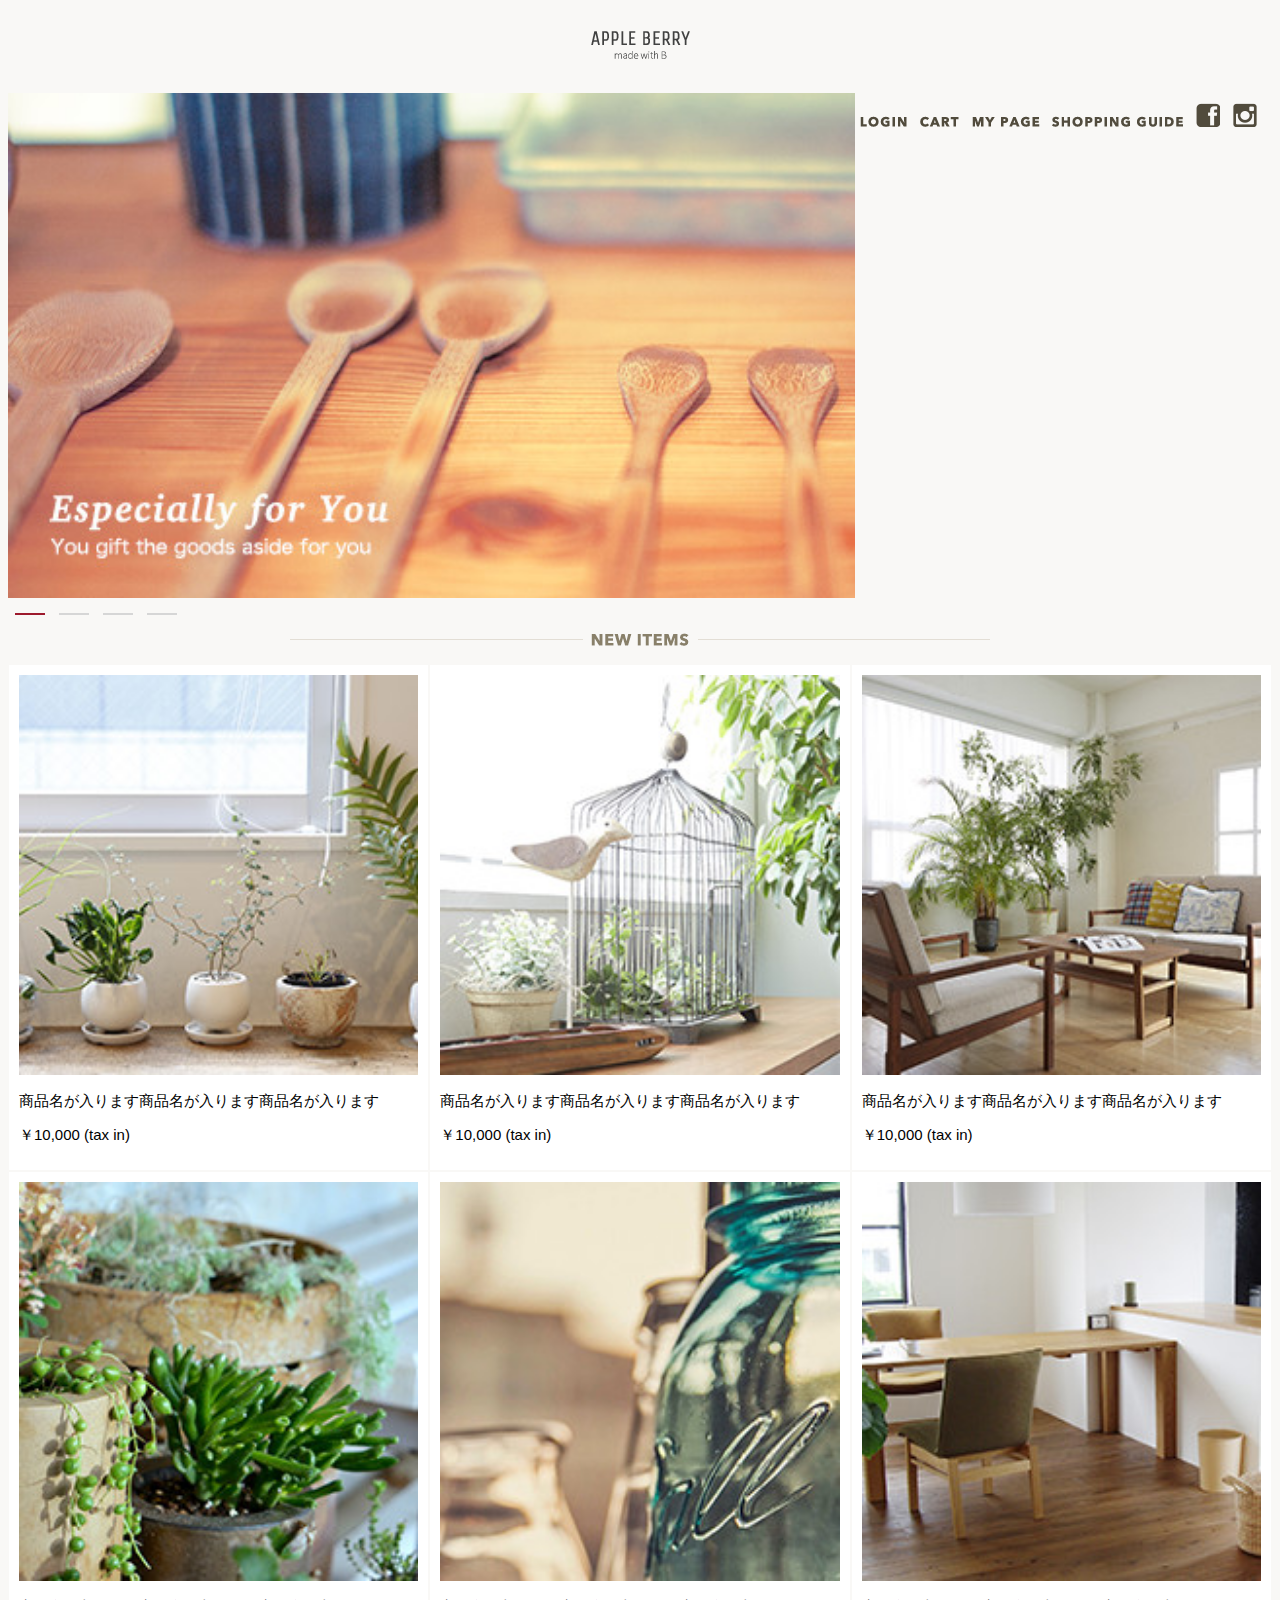
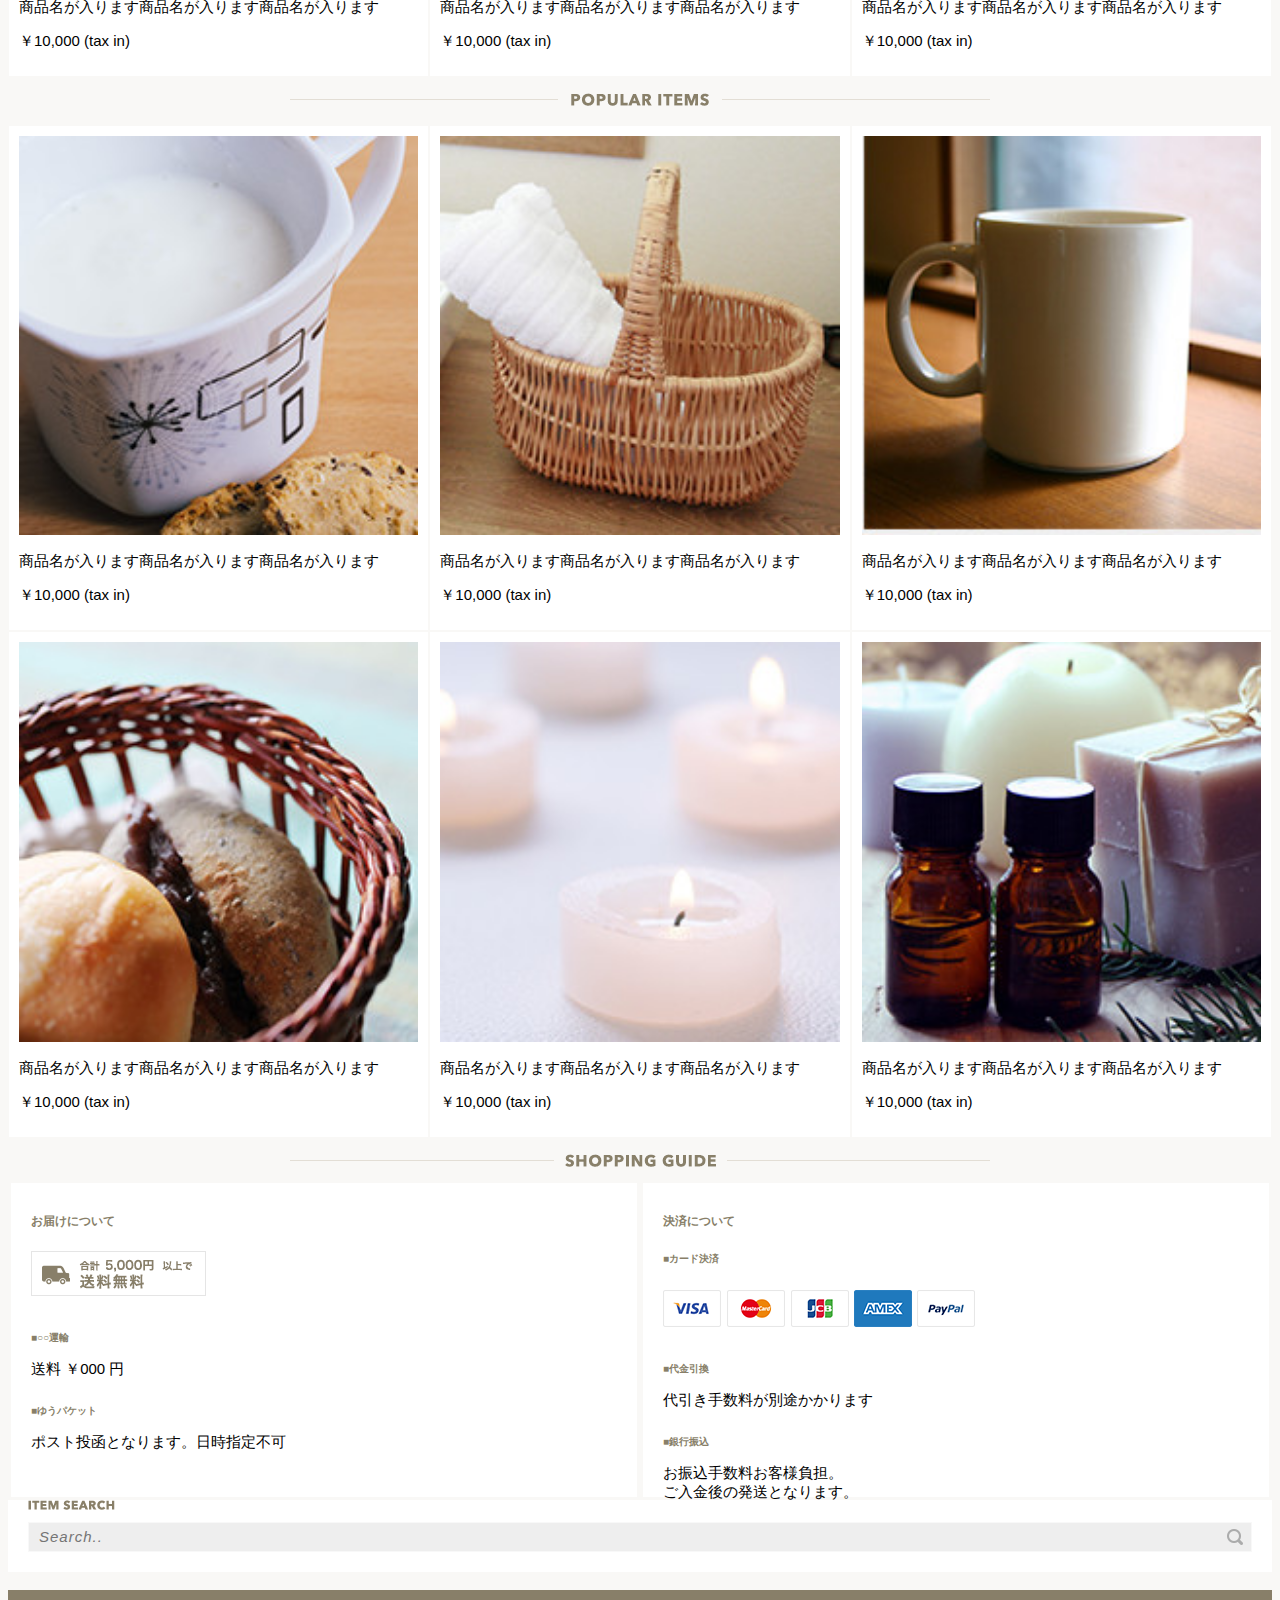
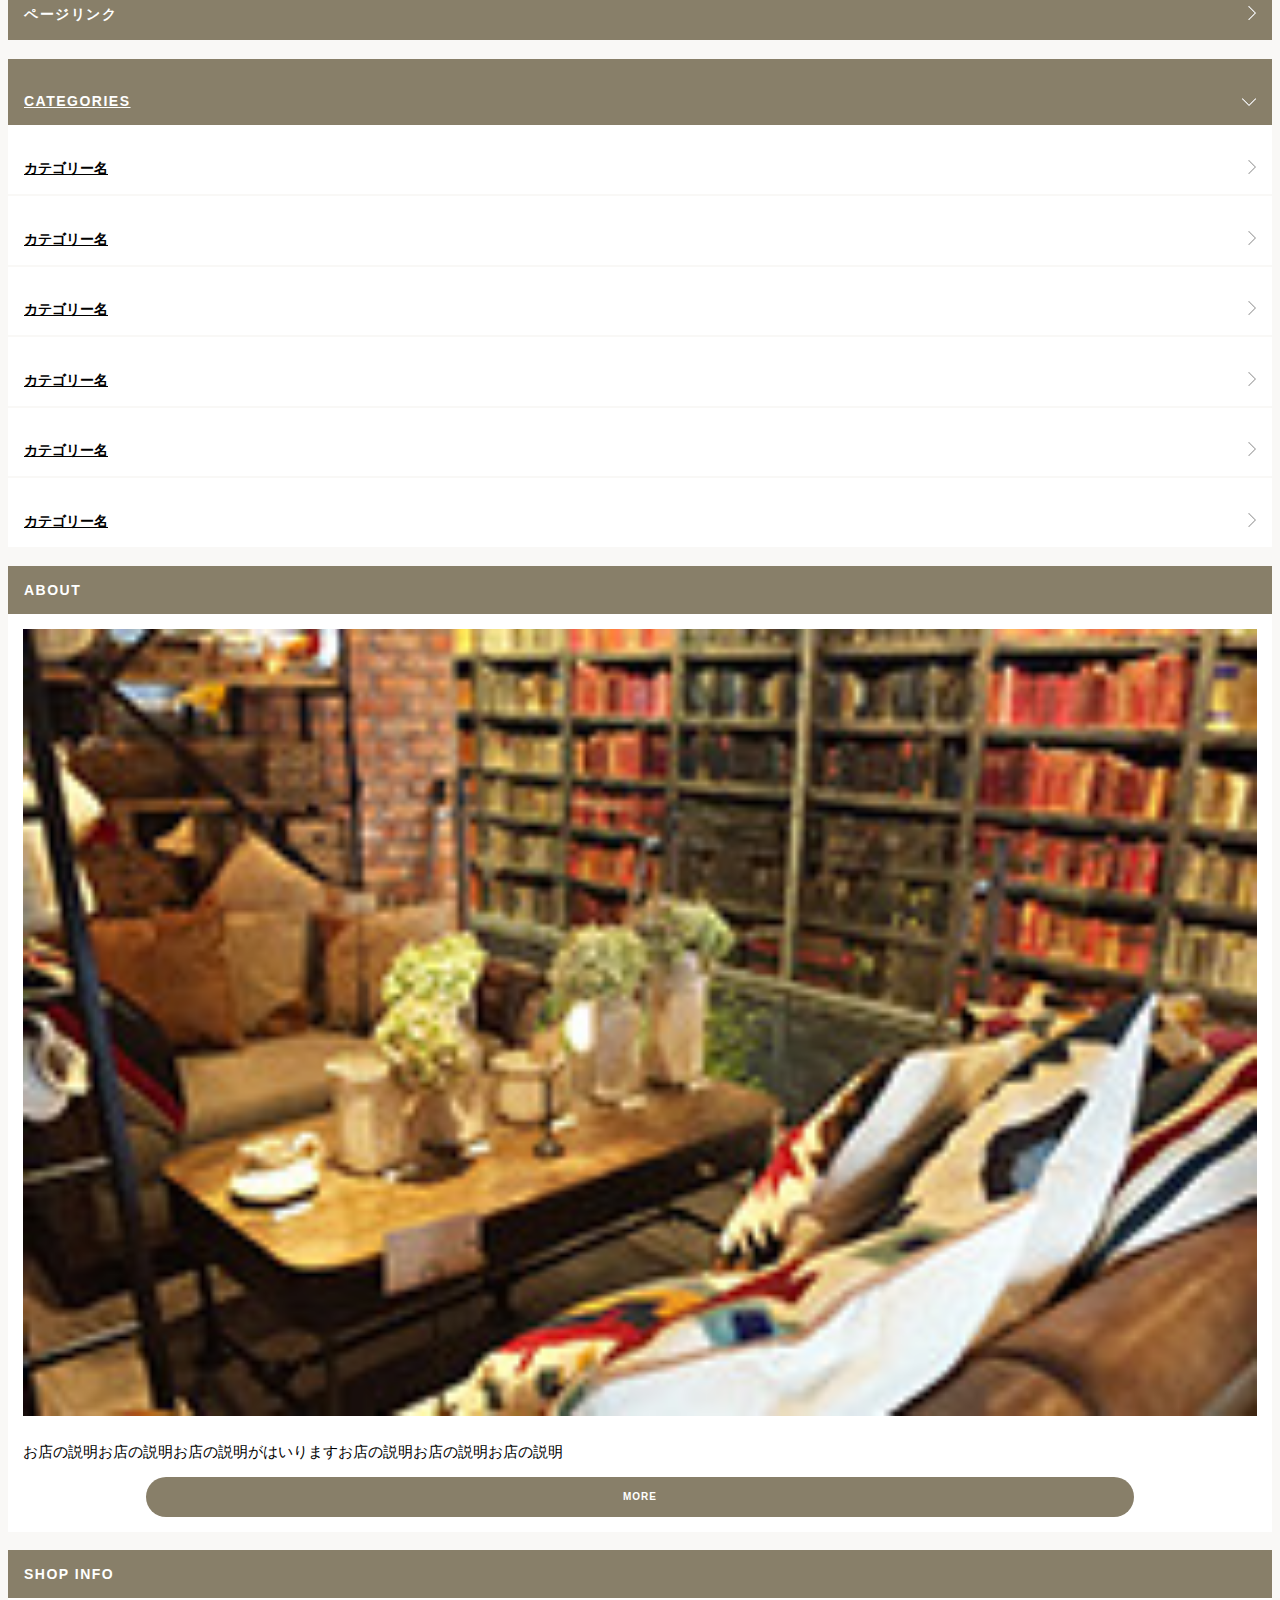
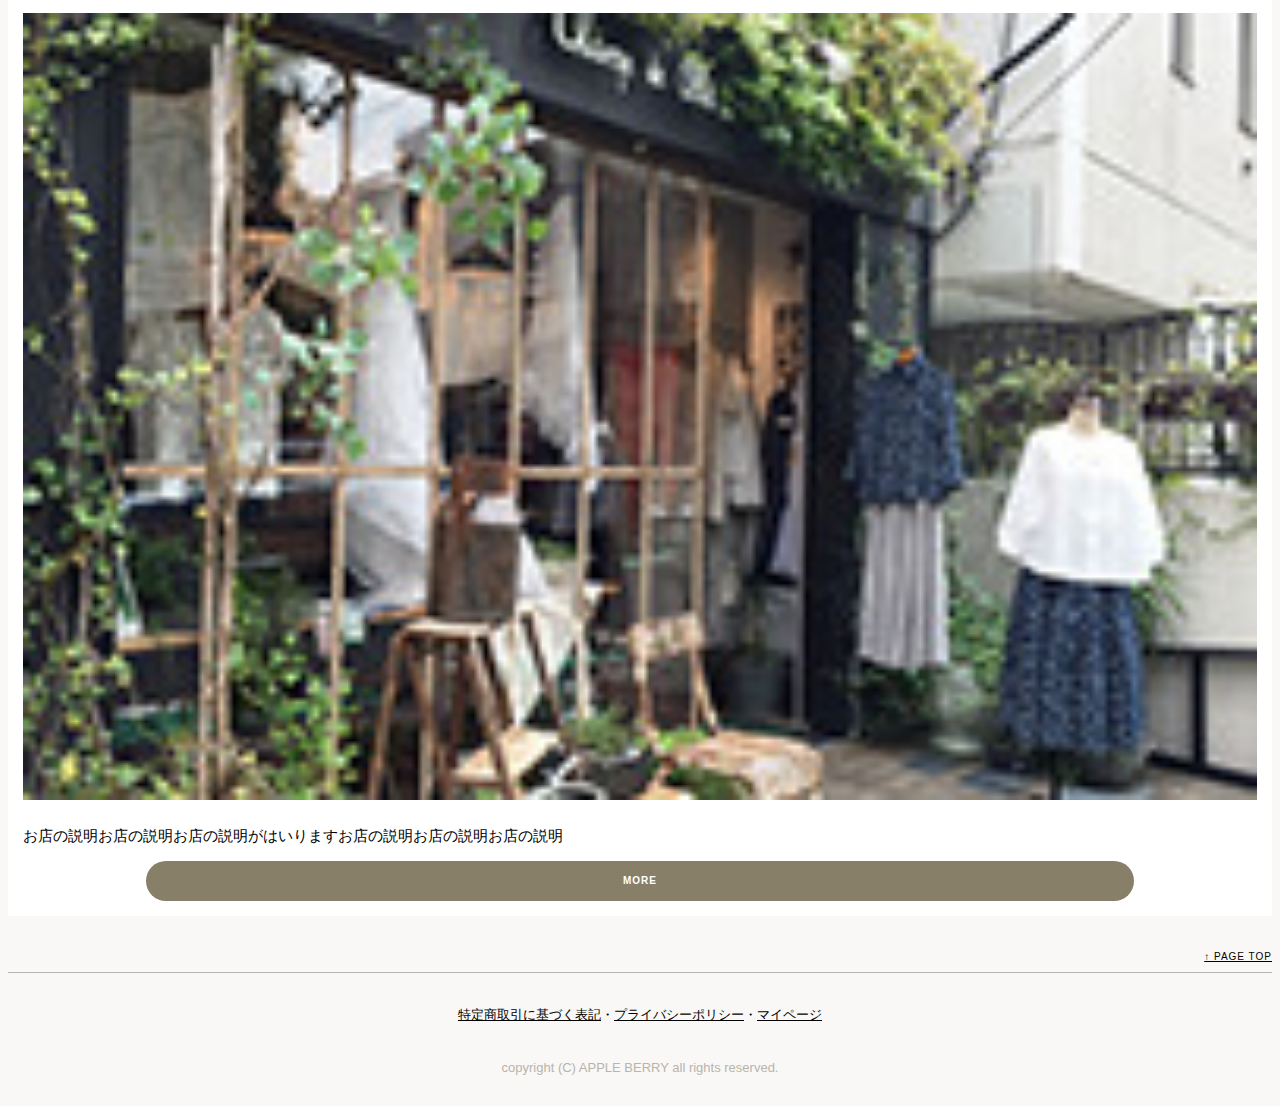
<file: index.html>
<!DOCTYPE html>
<html lang="ja">
  <head>
    <!-- Required meta tags -->
    <meta charset="utf-8">
    <title>APPLE BERRY</title>
    <meta name="description" content="">
    <meta name="author" content="">
    
    <meta name="viewport" content="width=device-width, initial-scale=1, shrink-to-fit=no">
    
    <!-- Owl Carousel CSS -->
    <link rel="stylesheet" href="owlcarousel/assets/owl.carousel.min.css">
    <link rel="stylesheet" href="owlcarousel/assets/owl.theme.default.min.css">
    
    <!-- Bootstrap CSS -->
    <link rel="stylesheet" href="https://stackpath.bootstrapcdn.com/bootstrap/4.1.3/css/bootstrap.min.css" integrity="sha384-MCw98/SFnGE8fJT3GXwEOngsV7Zt27NXFoaoApmYm81iuXoPkFOJwJ8ERdknLPMO" crossorigin="anonymous">
    <link rel="stylesheet" href="https://maxcdn.bootstrapcdn.com/font-awesome/4.7.0/css/font-awesome.min.css">
    <link rel="stylesheet" href="css/stylesheet.css">
    <link rel="icon" type="image/png" href="images/favicon.png">
    
  </head>
  <body>
    <!-- header -->
    <header>
      <div id="header_in" class="container">
        <div class="row">
          <div class="col-md-2 logo text-center">
            <h1><a href="index.html"><img class="u-max-full-width" src="images/top_sp/logo.png" alt="apple berry" srcset="images/top/logo@2x.png 2x"></a></h1>
          </div>
          <div class="col-md-10">
            <ul class="header_icon">
              <li class="pc_navi"><a href="#"><img class="u-max-full-width" src="images/top/menu_login.png" alt="login"></a></li>
              <li class="pc_navi"><a href="#"><img class="u-max-full-width" src="images/top/menu_cart.png" alt="cart"></a></li>
              <li class="pc_navi"><a href="#"><img class="u-max-full-width" src="images/top/menu_mypage.png" alt="mypage"></a></li>
              <li class="pc_navi"><a href="#"><img class="u-max-full-width" src="images/top/menu_guide.png" alt="guide"></a></li>
              <li class="pc_navi"><a href="https://ja-jp.facebook.com/"><img class="u-max-full-width" src="images/top_sp/fb.png" alt="facebook" srcset="images/top_sp/fb@2x.png 2x"></a></li>
              <li class="pc_navi"><a href="https://www.instagram.com/?hl=ja"><img  class="u-max-full-width" src="images/top_sp/insta.png" alt="instagram" srcset="images/top_sp/insta@2x.png 2x"></a></li>
            </ul>
            
            <!-- sp_navi -->
            <div class="sp_navi">
              <a href="https://ja-jp.facebook.com/"><img class="u-max-full-width" src="images/top_sp/fb.png" alt="facebook" srcset="images/top_sp/fb@2x.png 2x"></a>
              <a href="https://www.instagram.com/?hl=ja"><img  class="u-max-full-width" src="images/top_sp/insta.png" alt="instagram" srcset="images/top_sp/insta@2x.png 2x"></a>
              <img id="sp_navi_btn" class="u-max-full-width" src="images/top_sp/menu_icon.png" alt="menu icon" srcset="images/top_sp/menu_icon@2x.png 2x">
              <ul class="sp_navi_li">
                <li class="border-bottom"><a href="#">ログイン</a></li>
                <li class="border-bottom"><a href="#">カート</a></li>
                <li class="border-bottom"><a href="#">マイページ</a></li>
                <li><a href="#">ショッピングガイド</a></li>
              </ul>
            </div>

          </div>
        </div>
      </div>
    </header>
    
    <div id="contents">
      <div class="container">
        <div class="row">
            <div id="main_contents" class="col-md-9 text-center">
              <!-- スライド部 -->
              <div class="owl-carousel owl-theme">
                <div><img class="u-max-full-width" src="images/top/ca_banner.jpg" alt=""></div>
                <div><img class="u-max-full-width" src="images/top/coffee20160715165504_TP_V.jpg" alt=""></div>
                <div><img class="u-max-full-width" src="images/top/tachiaraiPAKU1052_TP_V.jpg" alt=""></div>
                <div><img class="u-max-full-width" src="images/top/tachiaraiIMGL4574_TP_V.jpg" alt=""></div>
              </div>
              <!-- news items -->
              <div class="title_tag">
                <img class="sp u-max-full-width" src="images/top_sp/title_new_item.png" alt="new items" srcset="images/top_sp/title_new_item@2x.png 2x">
                <img class="pc u-max-full-width" src="images/top/title_newitems.png" alt="new items">
              </div>
                <div class="items">
                  <div class="item">
                    <img class="u-max-full-width" src="images/top/item_01.jpg" alt="">
                    <p>商品名が入ります商品名が入ります商品名が入ります</p>
                    <p>￥10,000 (tax in)</p>
                  </div>
                  <div class="item">
                    <img class="u-max-full-width" src="images/top/item_02.jpg" alt="">
                    <p>商品名が入ります商品名が入ります商品名が入ります</p>
                    <p>￥10,000 (tax in)</p>
                  </div>
                  <div class="item">
                    <img class="u-max-full-width" src="images/top/item_03.jpg" alt="">
                    <p>商品名が入ります商品名が入ります商品名が入ります</p>
                    <p>￥10,000 (tax in)</p>
                  </div>
                  <div class="item">
                    <img class="u-max-full-width" src="images/top/item_04.jpg" alt="">
                    <p>商品名が入ります商品名が入ります商品名が入ります</p>
                    <p>￥10,000 (tax in)</p>
                  </div>
                  <div class="item">
                    <img class="u-max-full-width" src="images/top/item_05.jpg" alt="">
                    <p>商品名が入ります商品名が入ります商品名が入ります</p>
                    <p>￥10,000 (tax in)</p>
                  </div>
                  <div class="item">
                    <img class="u-max-full-width" src="images/top/item_06.jpg" alt="">
                    <p>商品名が入ります商品名が入ります商品名が入ります</p>
                    <p>￥10,000 (tax in)</p>
                  </div>
                </div>
                
              <!-- popular items -->
              <div class="title_tag">
                <img class="sp u-max-full-width" src="images/top_sp/title_popular.png" alt="popular items" srcset="images/top_sp/title_popular@2x.png 2x">
                <img class="pc u-max-full-width" src="images/top/title_popular.png" alt="popular items">
              </div>
                <div class="items">
                  <div class="item">
                    <img class="u-max-full-width" src="images/top/item_07.jpg" alt="">
                    <p>商品名が入ります商品名が入ります商品名が入ります</p>
                    <p>￥10,000 (tax in)</p>
                  </div>
                  <div class="item">
                    <img class="u-max-full-width" src="images/top/item_08.jpg" alt="">
                    <p>商品名が入ります商品名が入ります商品名が入ります</p>
                    <p>￥10,000 (tax in)</p>
                  </div>
                  <div class="item">
                    <img class="u-max-full-width" src="images/top/item_09.jpg" alt="">
                    <p>商品名が入ります商品名が入ります商品名が入ります</p>
                    <p>￥10,000 (tax in)</p>
                  </div>
                  <div class="item">
                    <img class="u-max-full-width" src="images/top/item_10.jpg" alt="">
                    <p>商品名が入ります商品名が入ります商品名が入ります</p>
                    <p>￥10,000 (tax in)</p>
                  </div>
                  <div class="item">
                    <img class="u-max-full-width" src="images/top/item_11.jpg" alt="">
                    <p>商品名が入ります商品名が入ります商品名が入ります</p>
                    <p>￥10,000 (tax in)</p>
                  </div>
                  <div class="item">
                    <img class="u-max-full-width" src="images/top/item_12.jpg" alt="">
                    <p>商品名が入ります商品名が入ります商品名が入ります</p>
                    <p>￥10,000 (tax in)</p>
                  </div>
                </div>
                
              <!-- shopping guide -->
              <div class="title_tag">
                <img class="sp u-max-full-width" src="images/top_sp/title_guide.png" alt="title guide" srcset="images/top_sp/title_guide@2x.png 2x">
                <img class="pc u-max-full-width" src="images/top/title_guide.png" alt="title guide">
              </div>
              <div class="delivery">
                <h3>お届けについて</h3>
                <img class="u-max-full-width" src="images/top/otodoke_banner.png" alt="送料5000円以上で無料">
                <h4>■○○運輸</h4>
                <p>送料 ￥000 円</p>
                <h4>■ゆうパケット</h4>
                <p>ポスト投函となります。日時指定不可</p>
              </div>
              
              <div class="settlement">
                <h3>決済について</h3>
                <h4>■カード決済</h4>
                <img class="u-max-full-width" src="images/top/cards.png" alt="VISA MasterCard JCB AMEX paypal">
                <h4>■代金引換</h4>
                <p>代引き手数料が別途かかります</p>
                <h4>■銀行振込</h4>
                <p>
                  お振込手数料お客様負担。<br>
                  ご入金後の発送となります。
                </p>
              </div>
            
            </div>
            
            <!-- sidebar -->
            <div id="sidebar" class="col-md-3">
              <div id="search">
                <div class="pc item_search">
                  <img src="images/top/itemserch.png" alt="item search">
                </div>
                <form id="form" action="index.html" method="get">
                  <input id="sbox" type="search" name="search" placeholder="Search.."/>
                  <!--<button id="sbtn" type="submit"><img src="images/top/search_icon.png" alt="検索"></button>-->
                </form>
              </div>
              
              <div id="links">
                <div class="page_link">
                  <h4 class="link_title">ページリンク<span><img src="images/top/next_icon.png" alt=""></span></h4>
                </div>
                
                <div class="categories">
                  <a href="products.html"><h4>CATEGORIES<span><img src="images/top/down_icon.png" alt=""></span></h4></a>
                </div>  
                <div class="category">
                  <a href="list.html"><h4>カテゴリー名<span><img src="images/top/next_icon_gray.png" alt=""></span></h4></a>
                </div>
                <div class="category">
                  <a href="list.html"><h4>カテゴリー名<span><img src="images/top/next_icon_gray.png" alt=""></span></h4></a>
                </div>
                <div class="category">
                  <a href="list.html"><h4>カテゴリー名<span><img src="images/top/next_icon_gray.png" alt=""></span></h4></a>
                </div>
                <div class="category">
                  <a href="list.html"><h4>カテゴリー名<span><img src="images/top/next_icon_gray.png" alt=""></span></h4></a>
                </div>
                <div class="category">
                  <a href="list.html"><h4>カテゴリー名<span><img src="images/top/next_icon_gray.png" alt=""></span></h4></a>
                </div>
                <div class="category">
                  <a href="list.html"><h4>カテゴリー名<span><img src="images/top/next_icon_gray.png" alt=""></span></h4></a>
                </div>
                
                <div class="about">
                  <h4 class="link_title">ABOUT</h4>
                </div>
                <div class="about_box clearfix">
                  <div class="image">
                    <img class="u-max-full-width" src="images/top/about_img.jpg" width="100%" alt="about image">
                  </div>
                  <div class="detail">
                    <p>お店の説明お店の説明お店の説明がはいりますお店の説明お店の説明お店の説明</p>
                    <h4 class="more">MORE</h4>
                  </div>
                </div>
                
                <div class="shopinfo">
                  <h4 class="link_title">SHOP INFO</h4>
                </div>
                <div class="shopinfo_box clearfix">
                  <div class="image">
                    <img class="u-max-full-width" src="images/top/shopinfo_img.jpg" width="100%" alt="shopinfo image">
                  </div>
                  <div class="detail">
                    <p>お店の説明お店の説明お店の説明がはいりますお店の説明お店の説明お店の説明</p>
                    <h4 class="more">MORE</h4>
                  </div>
                </div>
                
              </div>
              
            </div>
        </div>
      </div>
    </div>
    
    <footer>
      <div class="container">
        <div class="row">
          <div class="col-md-12">
            <div class="page_top">
              <a href="#">↑ PAGE TOP</a>
            </div>
            <a href="#">特定商取引に基づく表記</a><p>・</p><a href="#">プライバシーポリシー</a><p>・</p><a href="#">マイページ</a>
            <br>
            <p class="copyright">copyright (C) APPLE BERRY all rights reserved.</p>
          </div>
        </div>
      </div>
    </footer>
    
    
    <!-- Optional JavaScript -->
    <!-- jQuery first, then Popper.js, then Bootstrap JS -->
    <script type="text/javascript" src="//ajax.googleapis.com/ajax/libs/jquery/1.10.2/jquery.min.js"></script>
    <!--<script src="https://code.jquery.com/jquery-3.3.1.slim.min.js" integrity="sha384-q8i/X+965DzO0rT7abK41JStQIAqVgRVzpbzo5smXKp4YfRvH+8abtTE1Pi6jizo" crossorigin="anonymous"></script>-->
    
    <script src="https://cdnjs.cloudflare.com/ajax/libs/popper.js/1.14.3/umd/popper.min.js" integrity="sha384-ZMP7rVo3mIykV+2+9J3UJ46jBk0WLaUAdn689aCwoqbBJiSnjAK/l8WvCWPIPm49" crossorigin="anonymous"></script>
    <script src="https://stackpath.bootstrapcdn.com/bootstrap/4.1.3/js/bootstrap.min.js" integrity="sha384-ChfqqxuZUCnJSK3+MXmPNIyE6ZbWh2IMqE241rYiqJxyMiZ6OW/JmZQ5stwEULTy" crossorigin="anonymous"></script>
    <!-- Owl Carousel JS -->
    <script src="owlcarousel/owl.carousel.min.js"></script>
    <script src="script.js"></script>
    
  </body>
</html>
</file>
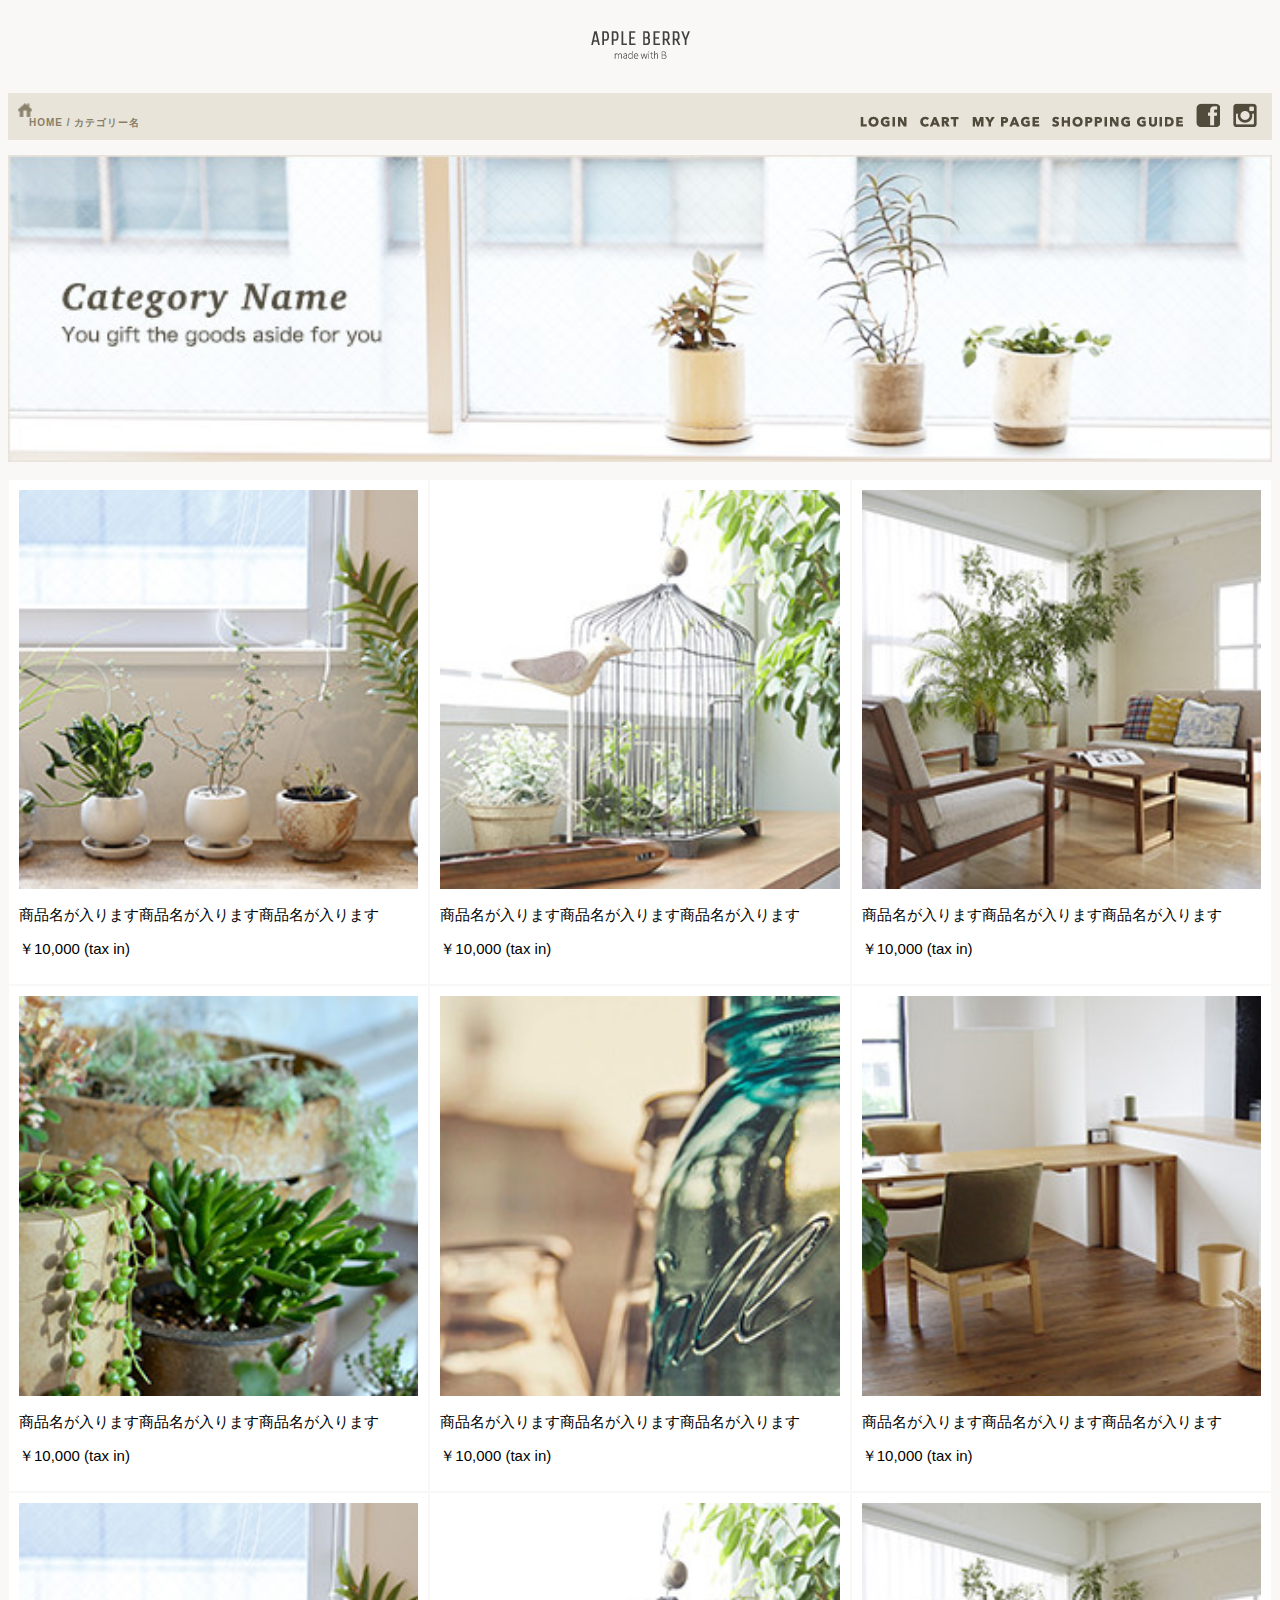
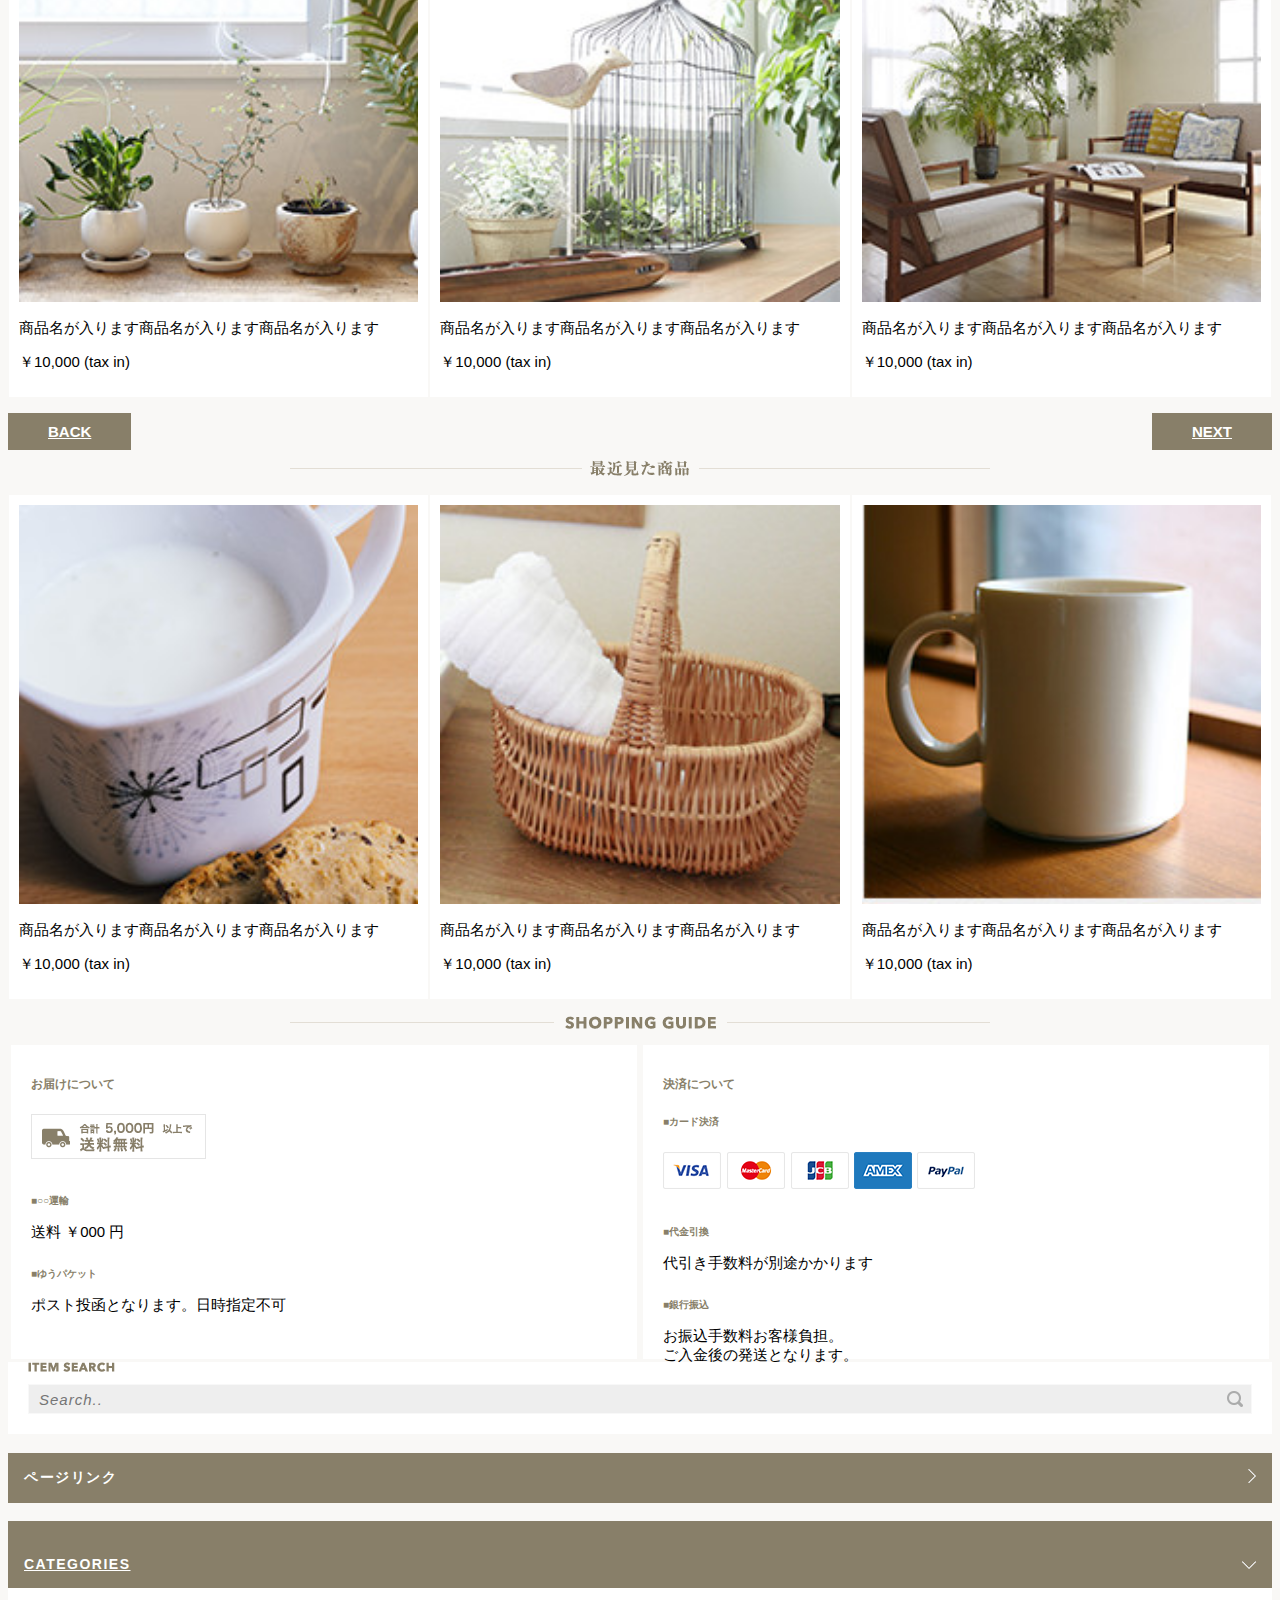
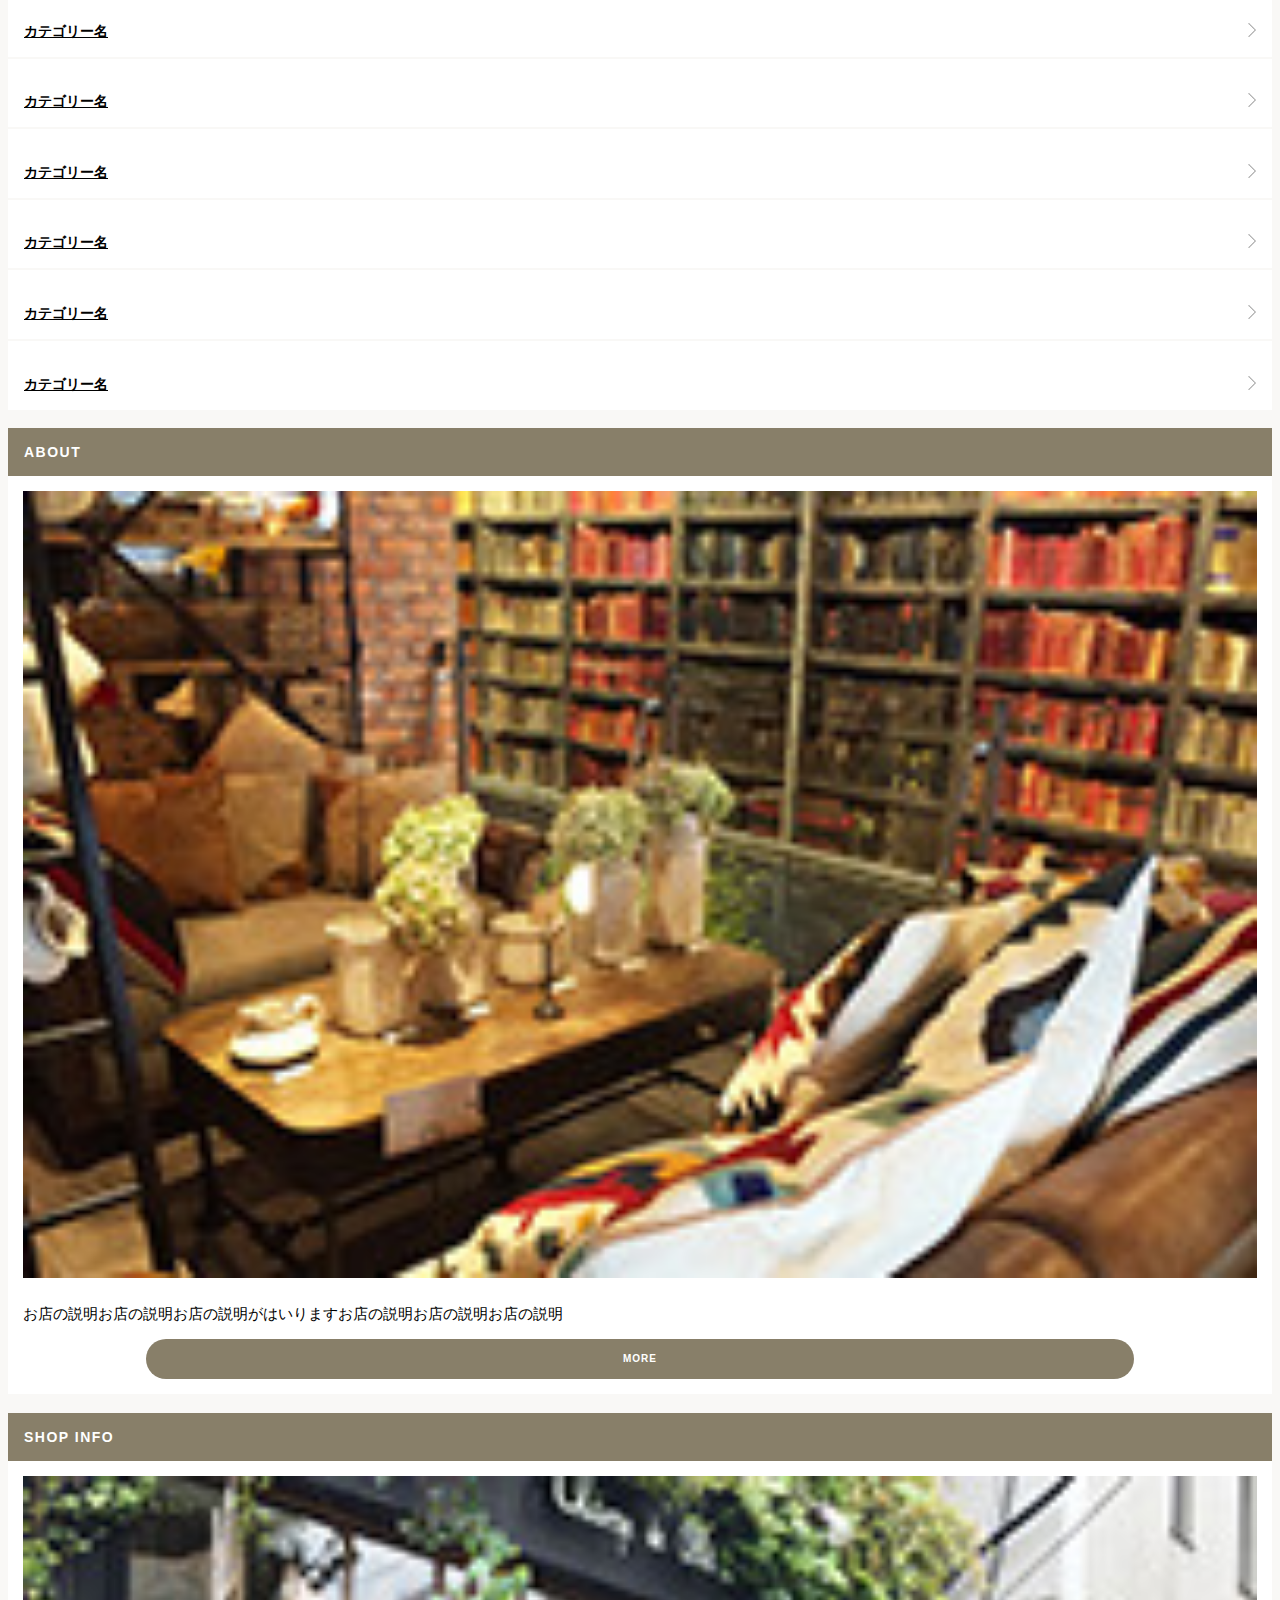
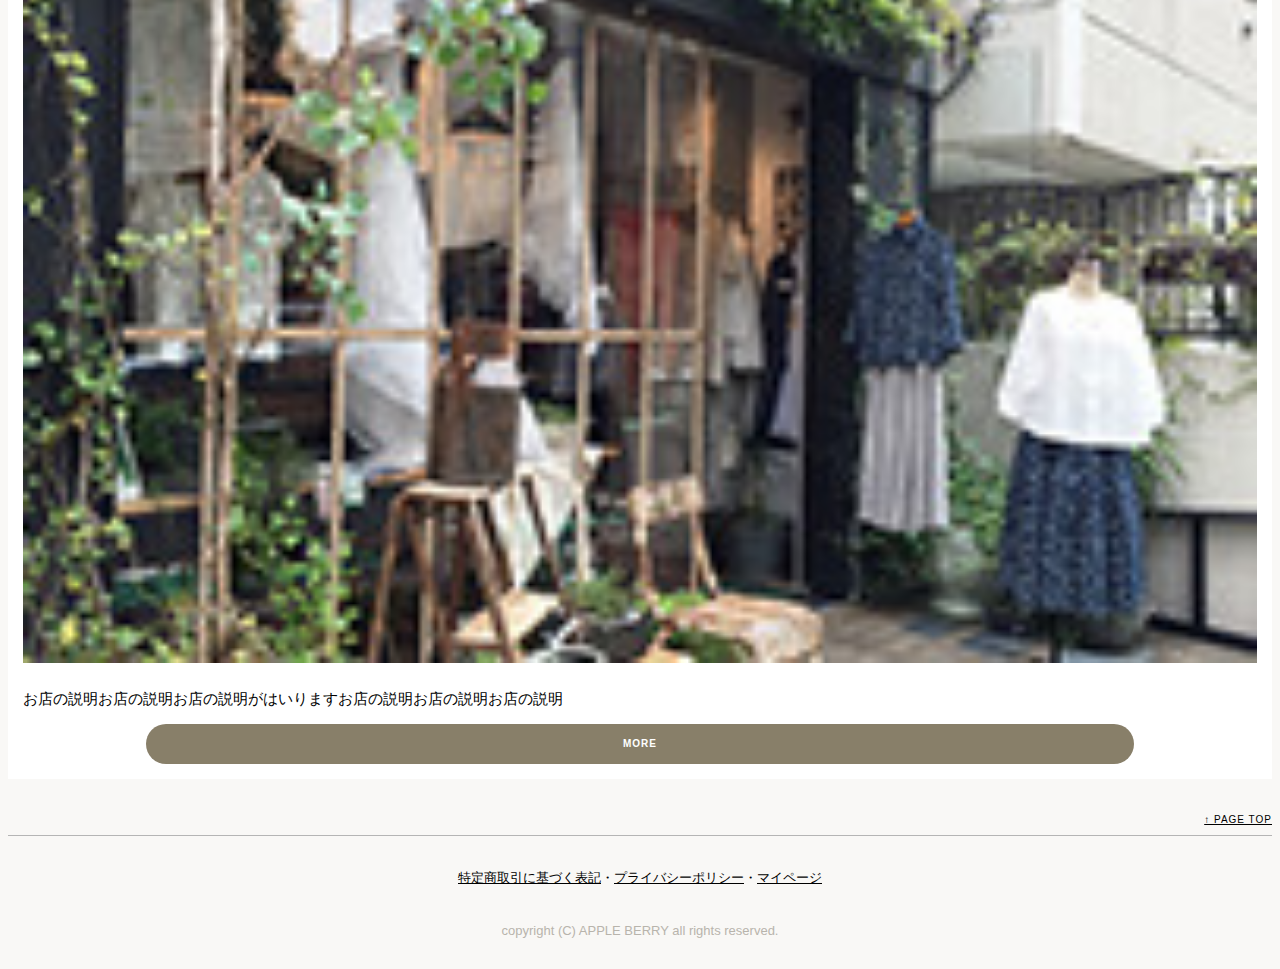
<file: list.html>
<!DOCTYPE html>
<html lang="ja">
  <head>
    <!-- Required meta tags -->
    <meta charset="utf-8">
    <title>APPLE BERRY | LIST</title>
    <meta name="description" content="">
    <meta name="author" content="">
    
    <meta name="viewport" content="width=device-width, initial-scale=1, shrink-to-fit=no">
    
    <!-- Owl Carousel CSS -->
    <link rel="stylesheet" href="owlcarousel/assets/owl.carousel.min.css">
    <link rel="stylesheet" href="owlcarousel/assets/owl.theme.default.min.css">
    
    <!-- Bootstrap CSS -->
    <link rel="stylesheet" href="https://stackpath.bootstrapcdn.com/bootstrap/4.1.3/css/bootstrap.min.css" integrity="sha384-MCw98/SFnGE8fJT3GXwEOngsV7Zt27NXFoaoApmYm81iuXoPkFOJwJ8ERdknLPMO" crossorigin="anonymous">
    <link rel="stylesheet" href="https://maxcdn.bootstrapcdn.com/font-awesome/4.7.0/css/font-awesome.min.css">
    <link rel="stylesheet" href="css/stylesheet.css">
    <link rel="icon" type="image/png" href="images/favicon.png">
    
  </head>
  <body>
    <!-- header -->
    <header>
      <div id="header_in" class="container">
        <div class="row">
          <div class="col-md-2 logo text-center">
            <h1><a href="index.html"><img class="u-max-full-width" src="images/top_sp/logo.png" alt="apple berry" srcset="images/top/logo@2x.png 2x"></a></h1>
          </div>
          <div class="col-md-10">
            <ul class="header_icon">
              <li class="pc_navi"><a href="#"><img class="u-max-full-width" src="images/top/menu_login.png" alt="login"></a></li>
              <li class="pc_navi"><a href="#"><img class="u-max-full-width" src="images/top/menu_cart.png" alt="cart"></a></li>
              <li class="pc_navi"><a href="#"><img class="u-max-full-width" src="images/top/menu_mypage.png" alt="mypage"></a></li>
              <li class="pc_navi"><a href="#"><img class="u-max-full-width" src="images/top/menu_guide.png" alt="guide"></a></li>
              <li class="pc_navi"><a href="https://ja-jp.facebook.com/"><img class="u-max-full-width" src="images/top_sp/fb.png" alt="facebook" srcset="images/top_sp/fb@2x.png 2x"></a></li>
              <li class="pc_navi"><a href="https://www.instagram.com/?hl=ja"><img  class="u-max-full-width" src="images/top_sp/insta.png" alt="instagram" srcset="images/top_sp/insta@2x.png 2x"></a></li>
            </ul>
            
            <!-- sp_navi -->
            <div class="sp_navi">
              <a href="https://ja-jp.facebook.com/"><img class="u-max-full-width" src="images/top_sp/fb.png" alt="facebook" srcset="images/top_sp/fb@2x.png 2x"></a>
              <a href="https://www.instagram.com/?hl=ja"><img  class="u-max-full-width" src="images/top_sp/insta.png" alt="instagram" srcset="images/top_sp/insta@2x.png 2x"></a>
              <img id="sp_navi_btn" class="u-max-full-width" src="images/top_sp/menu_icon.png" alt="menu icon" srcset="images/top_sp/menu_icon@2x.png 2x">
              <ul class="sp_navi_li">
                <li class="border-bottom"><a href="#">ログイン</a></li>
                <li class="border-bottom"><a href="#">カート</a></li>
                <li class="border-bottom"><a href="#">マイページ</a></li>
                <li><a href="#">ショッピングガイド</a></li>
              </ul>
            </div>
            
          </div>
        </div>
      </div>
    </header>
    
    <div id="contents">
      <div class="container">
        <div class="row">
            <div id="main_contents" class="col-md-9 text-center">
              <div class="tag">
                  <h4>　HOME / カテゴリー名</h4>
              </div>
      
              <!-- category name -->
              <div class="title_tag">
                <img class="sp u-max-full-width" src="images/list/cate_image_sp.jpg" alt="category name">
                <img class="pc u-max-full-width" src="images/list/cate_image.jpg" alt="category name" width="100%">
              </div>
                <div class="items">
                  <div class="item">
                    <img class="u-max-full-width" src="images/top/item_01.jpg" alt="">
                    <p>商品名が入ります商品名が入ります商品名が入ります</p>
                    <p>￥10,000 (tax in)</p>
                  </div>
                  <div class="item">
                    <img class="u-max-full-width" src="images/top/item_02.jpg" alt="">
                    <p>商品名が入ります商品名が入ります商品名が入ります</p>
                    <p>￥10,000 (tax in)</p>
                  </div>
                  <div class="item">
                    <img class="u-max-full-width" src="images/top/item_03.jpg" alt="">
                    <p>商品名が入ります商品名が入ります商品名が入ります</p>
                    <p>￥10,000 (tax in)</p>
                  </div>
                  <div class="item">
                    <img class="u-max-full-width" src="images/top/item_04.jpg" alt="">
                    <p>商品名が入ります商品名が入ります商品名が入ります</p>
                    <p>￥10,000 (tax in)</p>
                  </div>
                  <div class="item">
                    <img class="u-max-full-width" src="images/top/item_05.jpg" alt="">
                    <p>商品名が入ります商品名が入ります商品名が入ります</p>
                    <p>￥10,000 (tax in)</p>
                  </div>
                  <div class="item">
                    <img class="u-max-full-width" src="images/top/item_06.jpg" alt="">
                    <p>商品名が入ります商品名が入ります商品名が入ります</p>
                    <p>￥10,000 (tax in)</p>
                  </div>
                  <div class="item">
                    <img class="u-max-full-width" src="images/top/item_01.jpg" alt="">
                    <p>商品名が入ります商品名が入ります商品名が入ります</p>
                    <p>￥10,000 (tax in)</p>
                  </div>
                  <div class="item">
                    <img class="u-max-full-width" src="images/top/item_02.jpg" alt="">
                    <p>商品名が入ります商品名が入ります商品名が入ります</p>
                    <p>￥10,000 (tax in)</p>
                  </div>
                  <div class="item">
                    <img class="u-max-full-width" src="images/top/item_03.jpg" alt="">
                    <p>商品名が入ります商品名が入ります商品名が入ります</p>
                    <p>￥10,000 (tax in)</p>
                  </div>
                </div>
                
              <!-- back next -->
              <div class="back_next clearfix">
                <ul>
                  <li class="back"><a href="#">BACK</a></li>
                  <li class="next"><a href="#">NEXT</a></li>
                </ul>
              </div>
              
              
              <!-- 最近見た商品 -->
              <div class="title_tag">
                <img class="sp u-max-full-width" src="images/list/title_recent_pro.png" alt="recent" srcset="images/list/title_recent_pro@2x.png 2x">
                <img class="pc u-max-full-width" src="images/list/recent_pro_pc.png" alt="recent">
              </div>
                <div class="items">
                  <div class="item">
                    <img class="u-max-full-width" src="images/top/item_07.jpg" alt="">
                    <p>商品名が入ります商品名が入ります商品名が入ります</p>
                    <p>￥10,000 (tax in)</p>
                  </div>
                  <div class="item">
                    <img class="u-max-full-width" src="images/top/item_08.jpg" alt="">
                    <p>商品名が入ります商品名が入ります商品名が入ります</p>
                    <p>￥10,000 (tax in)</p>
                  </div>
                  <div class="item">
                    <img class="u-max-full-width" src="images/top/item_09.jpg" alt="">
                    <p>商品名が入ります商品名が入ります商品名が入ります</p>
                    <p>￥10,000 (tax in)</p>
                  </div>
                </div>
                
              <!-- shopping guide -->
              <div class="title_tag">
                <img class="sp u-max-full-width" src="images/top_sp/title_guide.png" alt="title guide" srcset="images/top_sp/title_guide@2x.png 2x">
                <img class="pc u-max-full-width" src="images/top/title_guide.png" alt="title guide">
              </div>
              <div class="delivery">
                <h3>お届けについて</h3>
                <img class="u-max-full-width" src="images/top/otodoke_banner.png" alt="送料5000円以上で無料">
                <h4>■○○運輸</h4>
                <p>送料 ￥000 円</p>
                <h4>■ゆうパケット</h4>
                <p>ポスト投函となります。日時指定不可</p>
              </div>
              
              <div class="settlement">
                <h3>決済について</h3>
                <h4>■カード決済</h4>
                <img class="u-max-full-width" src="images/top/cards.png" alt="VISA MasterCard JCB AMEX paypal">
                <h4>■代金引換</h4>
                <p>代引き手数料が別途かかります</p>
                <h4>■銀行振込</h4>
                <p>
                  お振込手数料お客様負担。<br>
                  ご入金後の発送となります。
                </p>
              </div>
            
            </div>
            
            <!-- sidebar -->
            <div id="sidebar" class="col-md-3">
              <div id="search">
                <div class="pc item_search">
                  <img src="images/top/itemserch.png" alt="item search">
                </div>
                <form id="form" action="index.html" method="get">
                  <input id="sbox" type="search" name="search" placeholder="Search.."/>
                  <!--<button id="sbtn" type="submit"><img src="images/top/search_icon.png" alt="検索"></button>-->
                </form>
              </div>
              
              <div id="links">
                <div class="page_link">
                  <h4 class="link_title">ページリンク<span><img src="images/top/next_icon.png" alt=""></span></h4>
                </div>
                
                <div class="categories">
                  <a href="products.html"><h4>CATEGORIES<span><img src="images/top/down_icon.png" alt=""></span></h4></a>
                </div>  
                <div class="category">
                  <a href="list.html"><h4>カテゴリー名<span><img src="images/top/next_icon_gray.png" alt=""></span></h4></a>
                </div>
                <div class="category">
                  <a href="list.html"><h4>カテゴリー名<span><img src="images/top/next_icon_gray.png" alt=""></span></h4></a>
                </div>
                <div class="category">
                  <a href="list.html"><h4>カテゴリー名<span><img src="images/top/next_icon_gray.png" alt=""></span></h4></a>
                </div>
                <div class="category">
                  <a href="list.html"><h4>カテゴリー名<span><img src="images/top/next_icon_gray.png" alt=""></span></h4></a>
                </div>
                <div class="category">
                  <a href="list.html"><h4>カテゴリー名<span><img src="images/top/next_icon_gray.png" alt=""></span></h4></a>
                </div>
                <div class="category">
                  <a href="list.html"><h4>カテゴリー名<span><img src="images/top/next_icon_gray.png" alt=""></span></h4></a>
                </div>
                
                <div class="about">
                  <h4 class="link_title">ABOUT</h4>
                </div>
                <div class="about_box clearfix">
                  <div class="image">
                    <img class="u-max-full-width" src="images/top/about_img.jpg" width="100%" alt="about image">
                  </div>
                  <div class="detail">
                    <p>お店の説明お店の説明お店の説明がはいりますお店の説明お店の説明お店の説明</p>
                    <h4 class="more">MORE</h4>
                  </div>
                </div>
                
                <div class="shopinfo">
                  <h4 class="link_title">SHOP INFO</h4>
                </div>
                <div class="shopinfo_box clearfix">
                  <div class="image">
                    <img class="u-max-full-width" src="images/top/shopinfo_img.jpg" width="100%" alt="shopinfo image">
                  </div>
                  <div class="detail">
                    <p>お店の説明お店の説明お店の説明がはいりますお店の説明お店の説明お店の説明</p>
                    <h4 class="more">MORE</h4>
                  </div>
                </div>
                
              </div>
              
            </div>
        </div>
      </div>
    </div>
    
    <footer>
      <div class="container">
        <div class="row">
          <div class="col-md-12">
            <div class="page_top">
              <a href="#">↑ PAGE TOP</a>
            </div>
            <a href="#">特定商取引に基づく表記</a><p>・</p><a href="#">プライバシーポリシー</a><p>・</p><a href="#">マイページ</a>
            <br>
            <p class="copyright">copyright (C) APPLE BERRY all rights reserved.</p>
          </div>
        </div>
      </div>
    </footer>
    
    
    <!-- Optional JavaScript -->
    <!-- jQuery first, then Popper.js, then Bootstrap JS -->
    <script type="text/javascript" src="//ajax.googleapis.com/ajax/libs/jquery/1.10.2/jquery.min.js"></script>
    <!--<script src="https://code.jquery.com/jquery-3.3.1.slim.min.js" integrity="sha384-q8i/X+965DzO0rT7abK41JStQIAqVgRVzpbzo5smXKp4YfRvH+8abtTE1Pi6jizo" crossorigin="anonymous"></script>-->
    
    <script src="https://cdnjs.cloudflare.com/ajax/libs/popper.js/1.14.3/umd/popper.min.js" integrity="sha384-ZMP7rVo3mIykV+2+9J3UJ46jBk0WLaUAdn689aCwoqbBJiSnjAK/l8WvCWPIPm49" crossorigin="anonymous"></script>
    <script src="https://stackpath.bootstrapcdn.com/bootstrap/4.1.3/js/bootstrap.min.js" integrity="sha384-ChfqqxuZUCnJSK3+MXmPNIyE6ZbWh2IMqE241rYiqJxyMiZ6OW/JmZQ5stwEULTy" crossorigin="anonymous"></script>
    <!-- Owl Carousel JS -->
    <script src="owlcarousel/owl.carousel.min.js"></script>
    <script src="script.js"></script>
    
  </body>
</html>
</file>
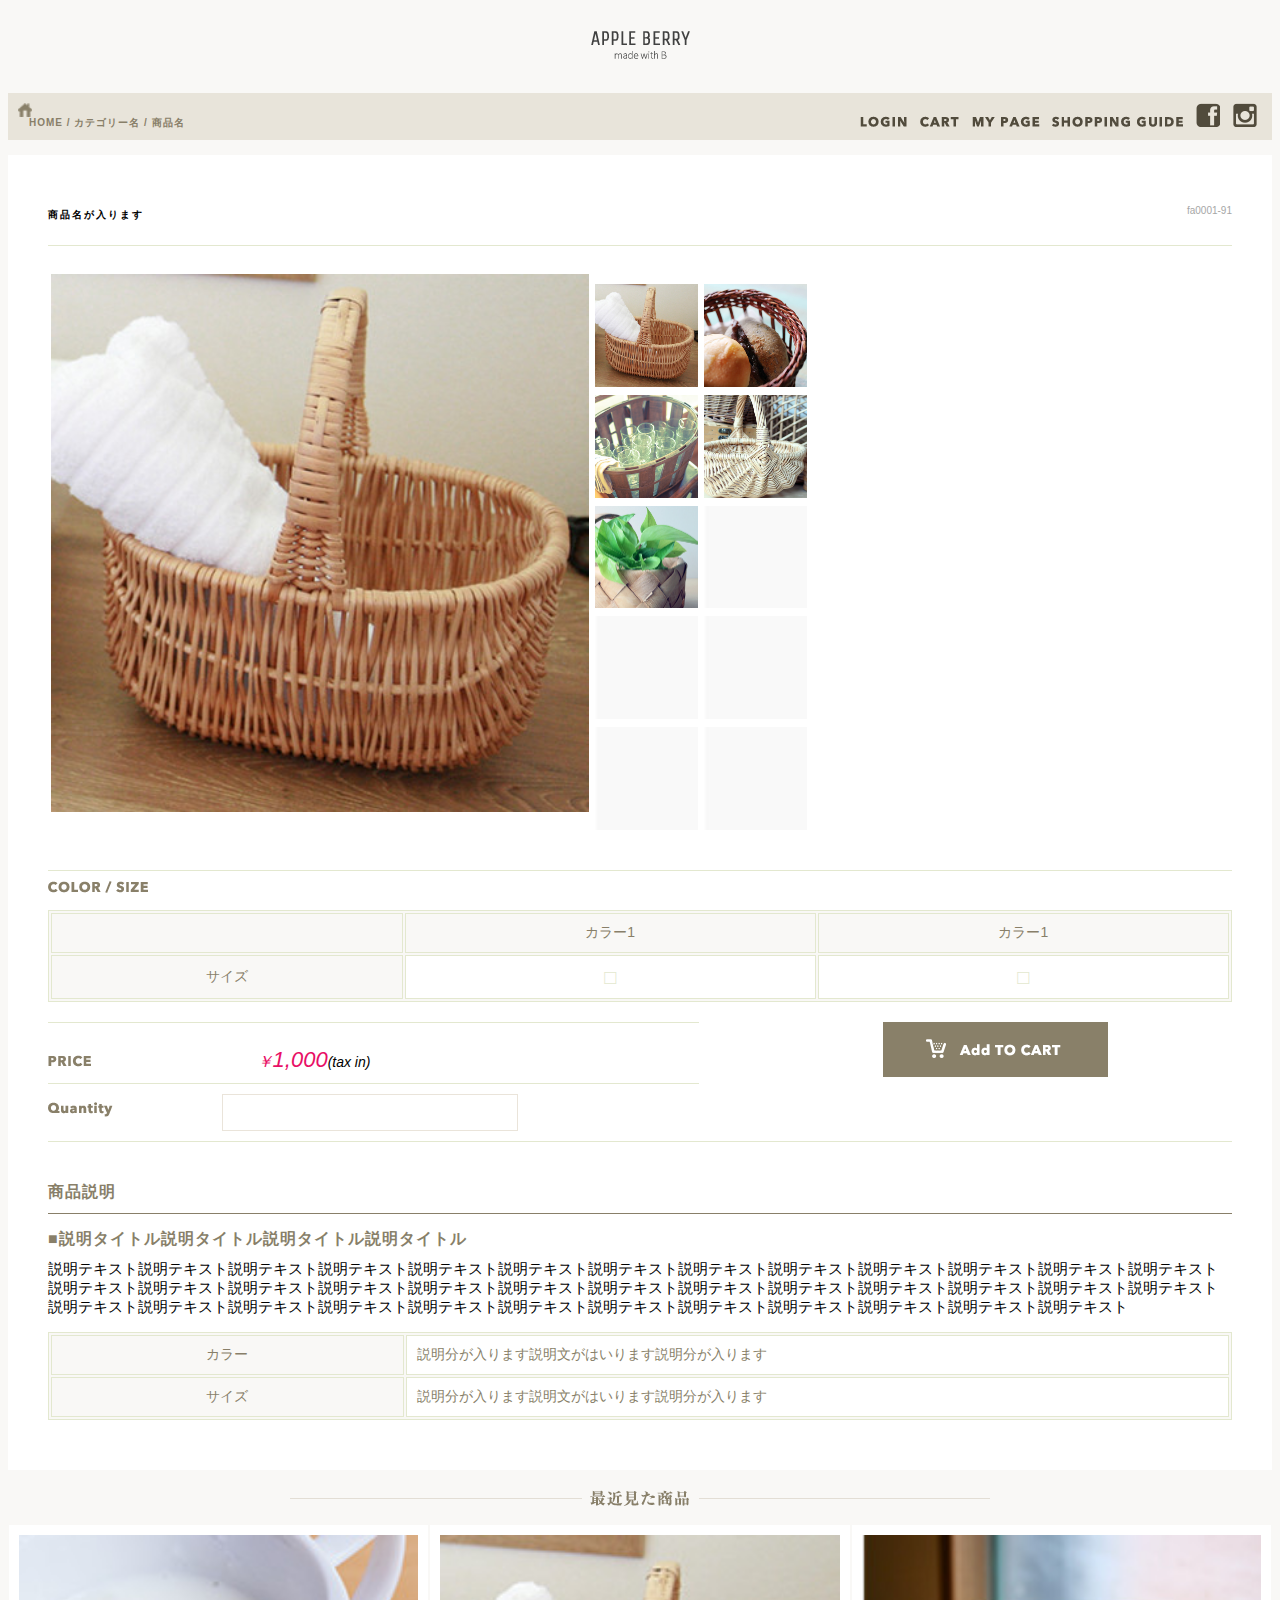
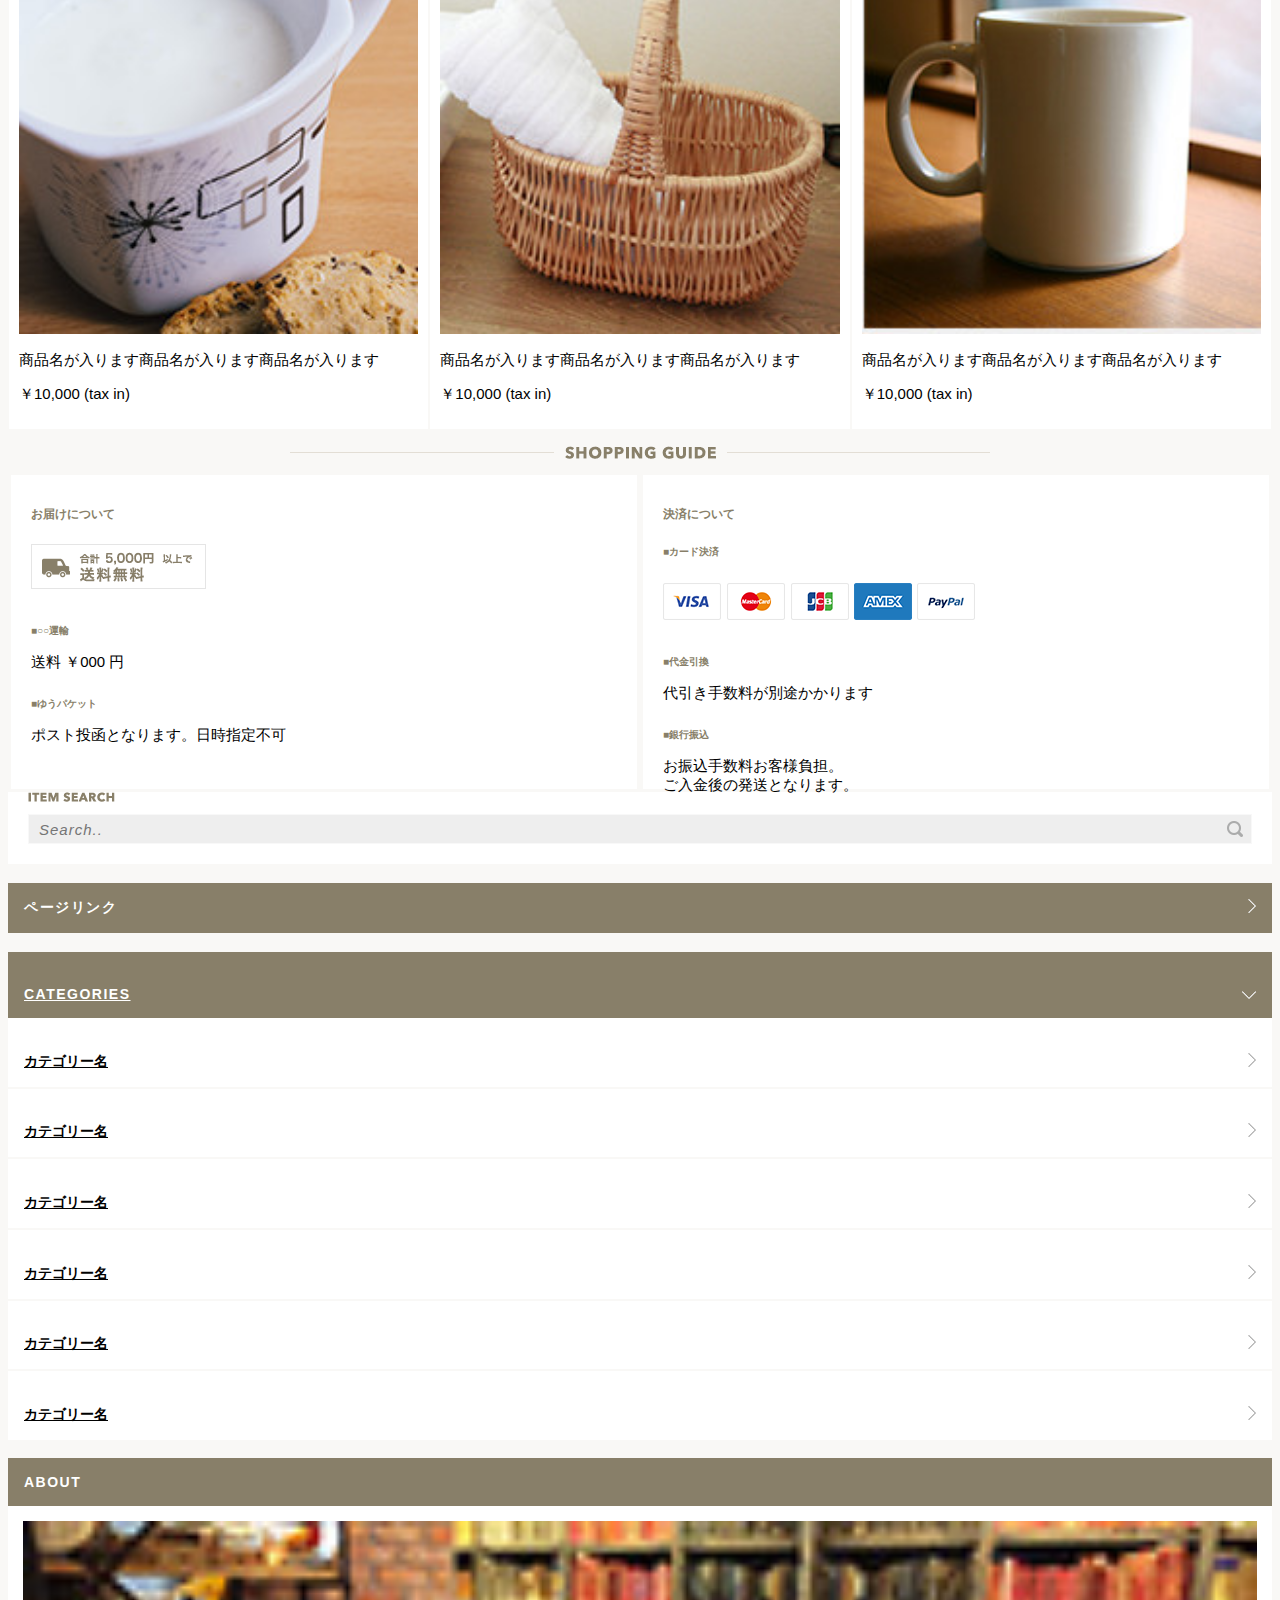
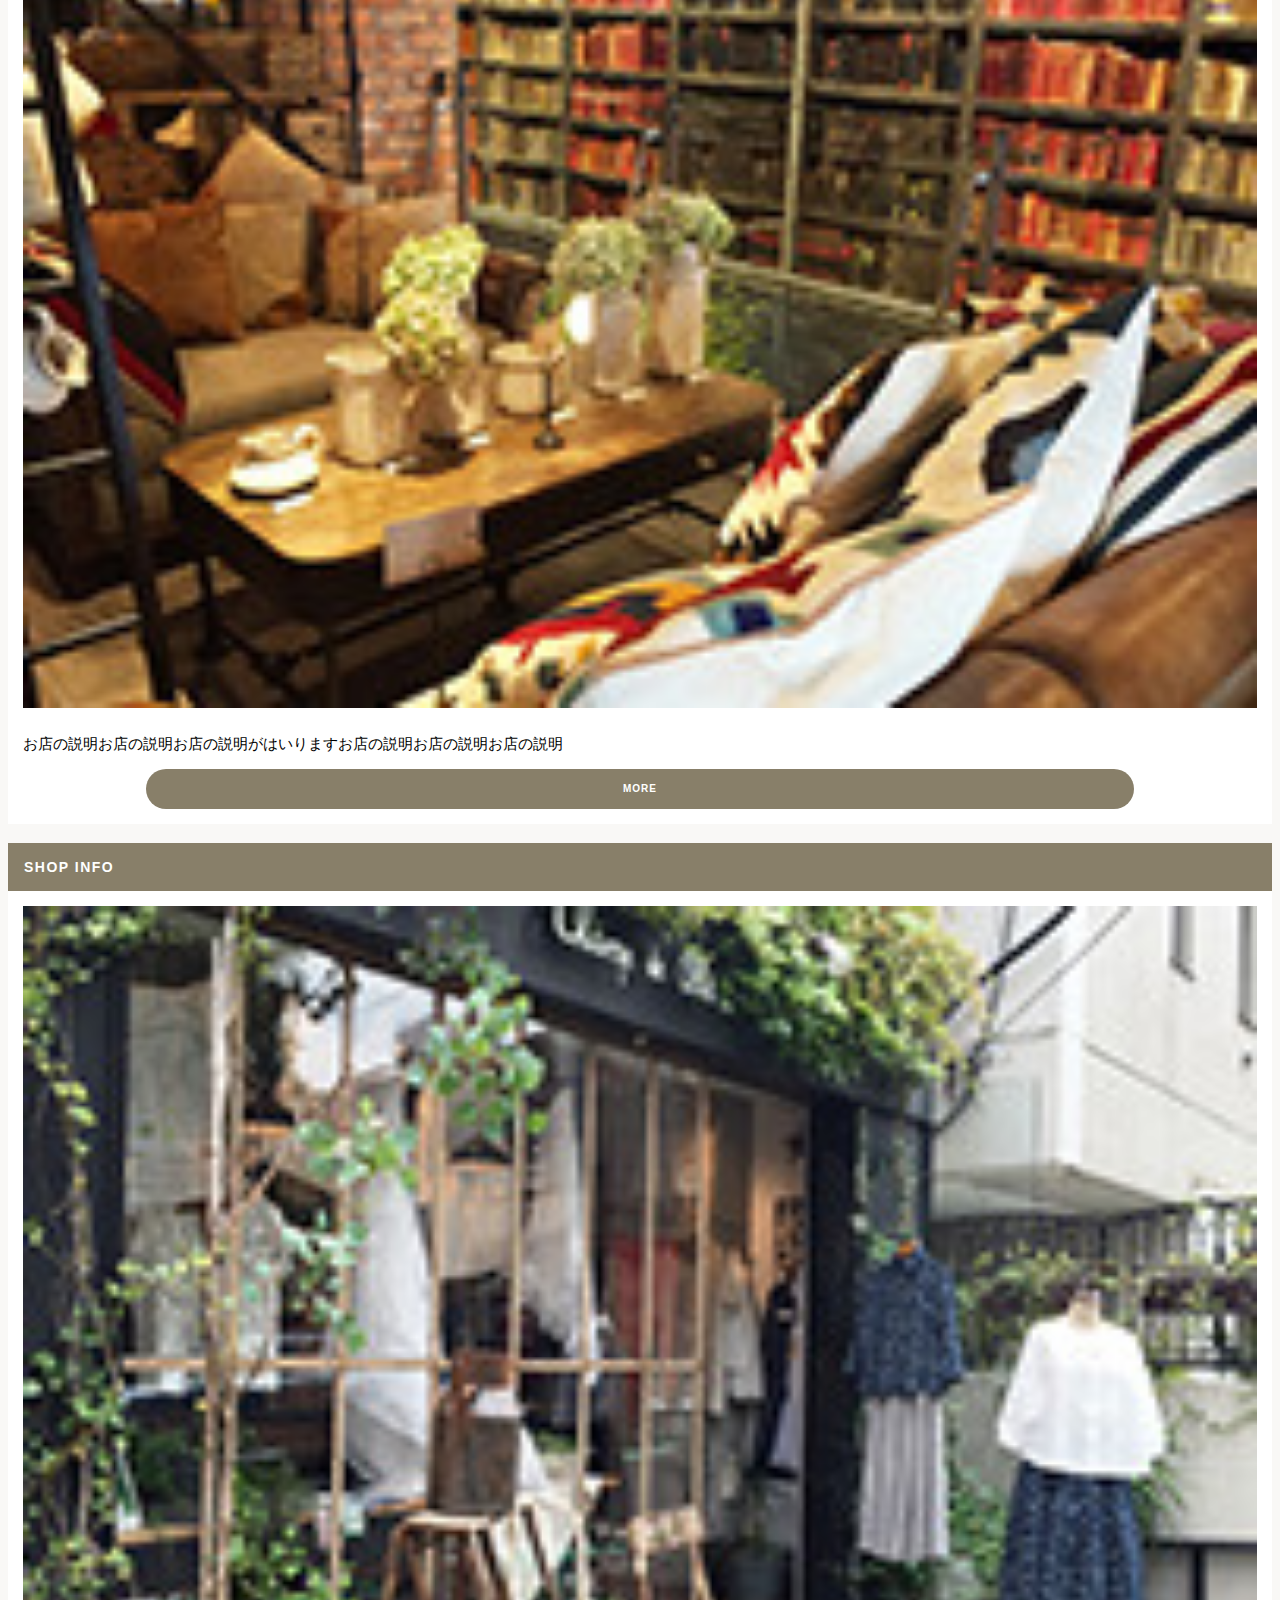
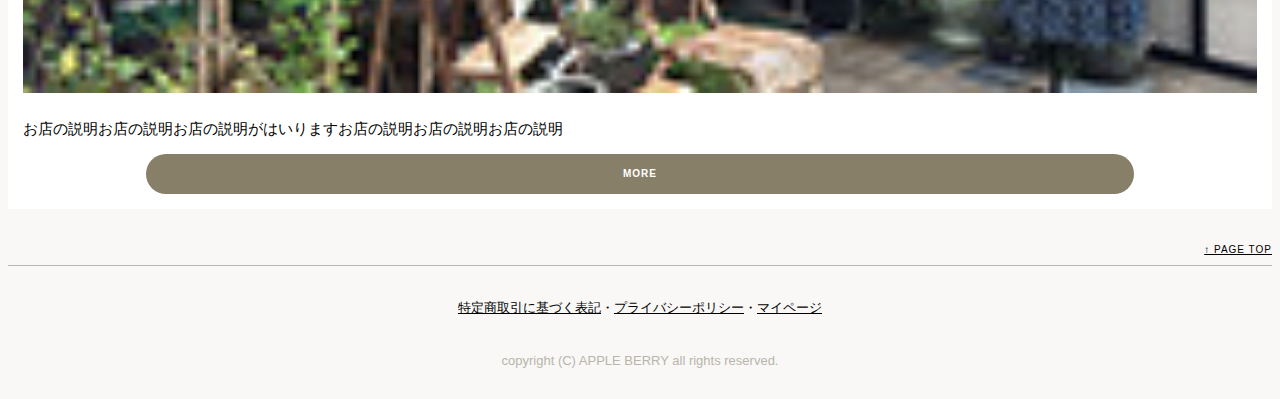
<file: products.html>
<!DOCTYPE html>
<html lang="ja">
  <head>
    <!-- Required meta tags -->
    <meta charset="utf-8">
    <title>APPLE BERRY | PRODUCTS</title>
    <meta name="description" content="">
    <meta name="author" content="">
    
    <meta name="viewport" content="width=device-width, initial-scale=1, shrink-to-fit=no">
    
    <!-- Owl Carousel CSS -->
    <link rel="stylesheet" href="owlcarousel/assets/owl.carousel.min.css">
    <link rel="stylesheet" href="owlcarousel/assets/owl.theme.default.min.css">
    
    <!-- Bootstrap CSS -->
    <link rel="stylesheet" href="https://stackpath.bootstrapcdn.com/bootstrap/4.1.3/css/bootstrap.min.css" integrity="sha384-MCw98/SFnGE8fJT3GXwEOngsV7Zt27NXFoaoApmYm81iuXoPkFOJwJ8ERdknLPMO" crossorigin="anonymous">
    <link rel="stylesheet" href="https://maxcdn.bootstrapcdn.com/font-awesome/4.7.0/css/font-awesome.min.css">
    <link rel="stylesheet" href="css/stylesheet.css">
    <link rel="icon" type="image/png" href="images/favicon.png">
    
  </head>
  <body>
    <!-- header -->
    <header>
      <div id="header_in" class="container">
        <div class="row">
          <div class="col-md-2 logo text-center">
            <h1><a href="index.html"><img class="u-max-full-width" src="images/top_sp/logo.png" alt="apple berry" srcset="images/top/logo@2x.png 2x"></a></h1>
          </div>
          <div class="col-md-10">
            <ul class="header_icon">
              <li class="pc_navi"><a href="#"><img class="u-max-full-width" src="images/top/menu_login.png" alt="login"></a></li>
              <li class="pc_navi"><a href="#"><img class="u-max-full-width" src="images/top/menu_cart.png" alt="cart"></a></li>
              <li class="pc_navi"><a href="#"><img class="u-max-full-width" src="images/top/menu_mypage.png" alt="mypage"></a></li>
              <li class="pc_navi"><a href="#"><img class="u-max-full-width" src="images/top/menu_guide.png" alt="guide"></a></li>
              <li class="pc_navi"><a href="https://ja-jp.facebook.com/"><img class="u-max-full-width" src="images/top_sp/fb.png" alt="facebook" srcset="images/top_sp/fb@2x.png 2x"></a></li>
              <li class="pc_navi"><a href="https://www.instagram.com/?hl=ja"><img  class="u-max-full-width" src="images/top_sp/insta.png" alt="instagram" srcset="images/top_sp/insta@2x.png 2x"></a></li>
            </ul>
            
            <!-- sp_navi -->
            <div class="sp_navi">
              <a href="https://ja-jp.facebook.com/"><img class="u-max-full-width" src="images/top_sp/fb.png" alt="facebook" srcset="images/top_sp/fb@2x.png 2x"></a>
              <a href="https://www.instagram.com/?hl=ja"><img  class="u-max-full-width" src="images/top_sp/insta.png" alt="instagram" srcset="images/top_sp/insta@2x.png 2x"></a>
              <img id="sp_navi_btn" class="u-max-full-width" src="images/top_sp/menu_icon.png" alt="menu icon" srcset="images/top_sp/menu_icon@2x.png 2x">
              <ul class="sp_navi_li">
                <li class="border-bottom"><a href="#">ログイン</a></li>
                <li class="border-bottom"><a href="#">カート</a></li>
                <li class="border-bottom"><a href="#">マイページ</a></li>
                <li><a href="#">ショッピングガイド</a></li>
              </ul>
            </div>

          </div>
        </div>
      </div>
    </header>
    
    <div id="contents">
      <div class="container">
        <div class="row">
            <div id="main_contents" class="col-md-9 text-center">
              <div class="tag">
                  <h4>　HOME / カテゴリー名 / 商品名</h4>
              </div>
              
              <div id="products">
                <div class="product_title ">
                  <h4>商品名が入ります</h4>
                  <p>fa0001-91</p>
                </div>
                
                <div class="slideshow clearfix">
                  <div class="display_img">
                    <img class="u-max-full-width" src="images/products/pro_img_01.jpg" alt="" width="100%">
                  </div>
                  <ul class="list_img">
                    <li><img class="u-max-full-width" src="images/products/pro_img_01.jpg" width="100%" alt=""></li>
                    <li><img class="u-max-full-width" src="images/products/pro_img_02.jpg" width="100%" alt=""></li>
                    <li><img class="u-max-full-width" src="images/products/pro_img_03.jpg" width="100%" alt=""></li>
                    <li><img class="u-max-full-width" src="images/products/pro_img_04.jpg" width="100%" alt=""></li>
                    <li><img class="u-max-full-width" src="images/products/pro_img_05.jpg" width="100%" alt=""></li>
                    <li><img class="u-max-full-width" src="images/products/gray_pro_img.jpg" width="100%" alt=""></li>
                    <li><img class="u-max-full-width" src="images/products/gray_pro_img.jpg" width="100%" alt=""></li>
                    <li><img class="u-max-full-width" src="images/products/gray_pro_img.jpg" width="100%" alt=""></li>
                    <li><img class="u-max-full-width" src="images/products/gray_pro_img.jpg" width="100%" alt=""></li>
                    <li><img class="u-max-full-width" src="images/products/gray_pro_img.jpg" width="100%" alt=""></li>
                  </ul>
                </div>
              
              
                <div class="color_size">
                  <img class="u-max-full-width" src="images/products/title_color.png" alt="color size">
                  <table>
                    <tbody>
                      <tr>
                        <td></td>
                        <td>カラー1</td>
                        <td>カラー1</td>
                      </tr>
                      <tr>
                        <td>サイズ</td>
                        <td class="square">□</td>
                        <td class="square">□</td>
                      </tr>
                    </tbody>
                  </table>
                </div>
                
                <div class="price_cart clearfix">
                  <div class="price">
                    <img class="u-max-full-width" src="images/products/title_price.png" alt="price">
                    <p><span><i>￥</i>1,000</span>(tax in)</p>
                  </div>
                  <div class="add_to_cart_pc">
                    <img class="u-max-full-width" src="images/products/add_to_cart.png" alt="add to cart">
                  </div>
                </div>
                
                <div class="quantity">
                  <img class="u-max-full-width" src="images/products/title_quantity.png" alt="quantity">
                  <input>
                </div>
              
                <div class="add_to_cart">
                  <img class="u-max-full-width" src="images/products/add_to_cart.png" alt="add to cart">
                </div>
                
                <div class="description">
                  <h4>商品説明</h4>
                  <div class="bar"></div>
                  <h4>■説明タイトル説明タイトル説明タイトル説明タイトル</h4>
                  <p>説明テキスト説明テキスト説明テキスト説明テキスト説明テキスト説明テキスト説明テキスト説明テキスト説明テキスト説明テキスト説明テキスト説明テキスト説明テキスト説明テキスト説明テキスト説明テキスト説明テキスト説明テキスト説明テキスト説明テキスト説明テキスト説明テキスト説明テキスト説明テキスト説明テキスト説明テキスト説明テキスト説明テキスト説明テキスト説明テキスト説明テキスト説明テキスト説明テキスト説明テキスト説明テキスト説明テキスト説明テキスト説明テキスト</p>
                  <table>
                    <tr>
                      <td width="30%">カラー</td>
                      <td width="70%" class="square">説明分が入ります説明文がはいります<span class="pc">説明分が入ります</span></td>
                    </tr>
                    <tr>
                      <td width="30%">サイズ</td>
                      <td width="70%" class="square">説明分が入ります説明文がはいります<span class="pc">説明分が入ります</span></td>
                    </tr>
                  </table>
                </div>
              </div>
              
              <!-- 最近見た商品 -->
              <div class="title_tag">
                <img class="sp u-max-full-width" src="images/list/title_recent_pro.png" alt="recent" srcset="images/list/title_recent_pro@2x.png 2x">
                <img class="pc u-max-full-width" src="images/list/recent_pro_pc.png" alt="recent">
              </div>
                <div class="items">
                  <div class="item">
                    <img class="u-max-full-width" src="images/top/item_07.jpg" alt="">
                    <p>商品名が入ります商品名が入ります商品名が入ります</p>
                    <p>￥10,000 (tax in)</p>
                  </div>
                  <div class="item">
                    <img class="u-max-full-width" src="images/top/item_08.jpg" alt="">
                    <p>商品名が入ります商品名が入ります商品名が入ります</p>
                    <p>￥10,000 (tax in)</p>
                  </div>
                  <div class="item">
                    <img class="u-max-full-width" src="images/top/item_09.jpg" alt="">
                    <p>商品名が入ります商品名が入ります商品名が入ります</p>
                    <p>￥10,000 (tax in)</p>
                  </div>
                </div>
                
              <!-- shopping guide -->
              <div class="title_tag">
                <img class="sp u-max-full-width" src="images/top_sp/title_guide.png" alt="title guide" srcset="images/top_sp/title_guide@2x.png 2x">
                <img class="pc u-max-full-width" src="images/top/title_guide.png" alt="title guide">
              </div>
              <div class="delivery">
                <h3>お届けについて</h3>
                <img class="u-max-full-width" src="images/top/otodoke_banner.png" alt="送料5000円以上で無料">
                <h4>■○○運輸</h4>
                <p>送料 ￥000 円</p>
                <h4>■ゆうパケット</h4>
                <p>ポスト投函となります。日時指定不可</p>
              </div>
              
              <div class="settlement">
                <h3>決済について</h3>
                <h4>■カード決済</h4>
                <img class="u-max-full-width" src="images/top/cards.png" alt="VISA MasterCard JCB AMEX paypal">
                <h4>■代金引換</h4>
                <p>代引き手数料が別途かかります</p>
                <h4>■銀行振込</h4>
                <p>
                  お振込手数料お客様負担。<br>
                  ご入金後の発送となります。
                </p>
              </div>
            
            </div>
            
            <!-- sidebar -->
            <div id="sidebar" class="col-md-3">
              <div id="search">
                <div class="pc item_search">
                  <img src="images/top/itemserch.png" alt="item search">
                </div>
                <form id="form" action="index.html" method="get">
                  <input id="sbox" type="search" name="search" placeholder="Search.."/>
                  <!--<button id="sbtn" type="submit"><img src="images/top/search_icon.png" alt="検索"></button>-->
                </form>
              </div>
              
              <div id="links">
                <div class="page_link">
                  <h4 class="link_title">ページリンク<span><img src="images/top/next_icon.png" alt=""></span></h4>
                </div>
                
                <div class="categories">
                  <a href="products.html"><h4>CATEGORIES<span><img src="images/top/down_icon.png" alt=""></span></h4></a>
                </div>  
                <div class="category">
                  <a href="list.html"><h4>カテゴリー名<span><img src="images/top/next_icon_gray.png" alt=""></span></h4></a>
                </div>
                <div class="category">
                  <a href="list.html"><h4>カテゴリー名<span><img src="images/top/next_icon_gray.png" alt=""></span></h4></a>
                </div>
                <div class="category">
                  <a href="list.html"><h4>カテゴリー名<span><img src="images/top/next_icon_gray.png" alt=""></span></h4></a>
                </div>
                <div class="category">
                  <a href="list.html"><h4>カテゴリー名<span><img src="images/top/next_icon_gray.png" alt=""></span></h4></a>
                </div>
                <div class="category">
                  <a href="list.html"><h4>カテゴリー名<span><img src="images/top/next_icon_gray.png" alt=""></span></h4></a>
                </div>
                <div class="category">
                  <a href="list.html"><h4>カテゴリー名<span><img src="images/top/next_icon_gray.png" alt=""></span></h4></a>
                </div>
                
                <div class="about">
                  <h4 class="link_title">ABOUT</h4>
                </div>
                <div class="about_box clearfix">
                  <div class="image">
                    <img class="u-max-full-width" src="images/top/about_img.jpg" width="100%" alt="about image">
                  </div>
                  <div class="detail">
                    <p>お店の説明お店の説明お店の説明がはいりますお店の説明お店の説明お店の説明</p>
                    <h4 class="more">MORE</h4>
                  </div>
                </div>
                
                <div class="shopinfo">
                  <h4 class="link_title">SHOP INFO</h4>
                </div>
                <div class="shopinfo_box clearfix">
                  <div class="image">
                    <img class="u-max-full-width" src="images/top/shopinfo_img.jpg" width="100%" alt="shopinfo image">
                  </div>
                  <div class="detail">
                    <p>お店の説明お店の説明お店の説明がはいりますお店の説明お店の説明お店の説明</p>
                    <h4 class="more">MORE</h4>
                  </div>
                </div>
                
              </div>
              
            </div>
        </div>
      </div>
    </div>
    
    <footer>
      <div class="container">
        <div class="row">
          <div class="col-md-12">
            <div class="page_top">
              <a href="#">↑ PAGE TOP</a>
            </div>
            <a href="#">特定商取引に基づく表記</a><p>・</p><a href="#">プライバシーポリシー</a><p>・</p><a href="#">マイページ</a>
            <br>
            <p class="copyright">copyright (C) APPLE BERRY all rights reserved.</p>
          </div>
        </div>
      </div>
    </footer>
    
    
    <!-- Optional JavaScript -->
    <!-- jQuery first, then Popper.js, then Bootstrap JS -->
    <script type="text/javascript" src="//ajax.googleapis.com/ajax/libs/jquery/1.10.2/jquery.min.js"></script>
    <!--<script src="https://code.jquery.com/jquery-3.3.1.slim.min.js" integrity="sha384-q8i/X+965DzO0rT7abK41JStQIAqVgRVzpbzo5smXKp4YfRvH+8abtTE1Pi6jizo" crossorigin="anonymous"></script>-->
    
    <script src="https://cdnjs.cloudflare.com/ajax/libs/popper.js/1.14.3/umd/popper.min.js" integrity="sha384-ZMP7rVo3mIykV+2+9J3UJ46jBk0WLaUAdn689aCwoqbBJiSnjAK/l8WvCWPIPm49" crossorigin="anonymous"></script>
    <script src="https://stackpath.bootstrapcdn.com/bootstrap/4.1.3/js/bootstrap.min.js" integrity="sha384-ChfqqxuZUCnJSK3+MXmPNIyE6ZbWh2IMqE241rYiqJxyMiZ6OW/JmZQ5stwEULTy" crossorigin="anonymous"></script>
    <!-- Owl Carousel JS -->
    <script src="owlcarousel/owl.carousel.min.js"></script>
    <script src="script.js"></script>
    
  </body>
</html>
</file>
<file: css/stylesheet.css>
@charset "UTF-8";
*, *:before, *:after {
  -webkit-box-sizing: border-box;
  -moz-box-sizing: border-box;
  -o-box-sizing: border-box;
  -ms-box-sizing: border-box;
  box-sizing: border-box; }

html {
  font-size: 62.5%; }

body {
  background-color: #f9f8f6;
  font-family: "ヒラギノ角ゴ Pro W3", "Hiragino Kaku Gothic Pro", メイリオ, Verdana, "ＭＳ Ｐゴシック", sans-serif; }

.u-max-full-width {
  max-width: 100%;
  box-sizing: border-box; }

.text-center {
  text-align: center; }

a:hover {
  text-decoration: none;
  color: black; }

a:active {
  color: #1a1a1a; }

.clearfix::after {
  content: "";
  display: block;
  clear: both; }

header #header_in {
  padding: 10px; }
  header #header_in .logo {
    padding-bottom: 5px; }
  header #header_in .header_icon {
    padding: 0;
    text-align: center; }
    header #header_in .header_icon li {
      padding: 0 5px;
      list-style: none;
      display: inline-block; }
  header #header_in .sp_navi {
    text-align: center; }
    header #header_in .sp_navi img {
      padding: 0 5px; }
  header #header_in .sp_navi_li {
    width: 100%;
    position: absolute;
    top: 40px;
    right: 0;
    left: 0;
    background: #ff6d77;
    margin: 0 auto;
    padding: 10px 20px;
    z-index: 100;
    text-align: left;
    display: none; }
    header #header_in .sp_navi_li .border-bottom {
      border-bottom: 1px solid #eee; }
    header #header_in .sp_navi_li li {
      display: block;
      list-style: none;
      margin: 0;
      padding: 0; }
      header #header_in .sp_navi_li li a {
        color: white;
        display: block;
        padding: 10px 8px;
        font-size: 14px;
        text-decoration: none; }
  @media (min-width: 768px) {
    header #header_in .header_icon {
      float: right; }
      header #header_in .header_icon .pc_navi {
        padding-top: 10px; }
    header #header_in .sp_navi {
      display: none; } }
  @media (max-width: 767px) {
    header #header_in .header_icon .pc_navi {
      display: none; } }

#contents .title_tag {
  margin: 10px 0; }
#contents .items {
  margin: 15px 0;
  box-sizing: border-box;
  display: flex;
  justify-content: space-between;
  flex-wrap: wrap; }
  #contents .items .item {
    width: 50%;
    border: 1px solid #f9f8f6;
    background-color: white;
    padding: 10px;
    text-align: left; }
    #contents .items .item img {
      width: 100%; }
    #contents .items .item p {
      font-size: 11px;
      font-size: 1.1rem; }
    @media (min-width: 768px) {
      #contents .items .item p {
        font-size: 15px;
        font-size: 1.5rem; } }
#contents .delivery, #contents .settlement {
  margin-top: 20px;
  background: white;
  padding: 10px 20px;
  text-align: left; }
  #contents .delivery img, #contents .settlement img {
    padding: 10px 0; }
  #contents .delivery h3, #contents .settlement h3, #contents .delivery h4, #contents .settlement h4 {
    padding-top: 10px;
    color: #887F69;
    font-weight: bold; }
  #contents .delivery p, #contents .settlement p {
    font-size: 15px;
    font-size: 1.5rem; }
#contents .settlement {
  margin: 10px 0; }
@media (max-width: 767px) {
  #contents #main_contents .pc {
    display: none; } }
@media (min-width: 768px) {
  #contents .delivery, #contents .settlement, #contents .settlement {
    margin: 0;
    border: 3px solid #f9f8f6;
    width: 50%;
    float: left;
    height: 320px; }
  #contents #main_contents .sp {
    display: none; }
  #contents .items .item {
    width: 33.33%; } }

#sidebar {
  margin: 10px 0; }
  #sidebar #search {
    padding: 20px;
    margin-bottom: 15px;
    background: white; }
    #sidebar #search .item_search {
      padding-bottom: 10px;
      display: none; }
    #sidebar #search #form #sbox {
      font-style: italic;
      height: 30px;
      padding: 0 10px;
      left: 0;
      top: 0;
      font-size: 15px;
      font-size: 1.5rem;
      color: #b5b5b5;
      letter-spacing: 0.1rem;
      width: 100%;
      background-color: #f8f8f8;
      background-image: url("../images/top/search_icon.png");
      background-repeat: no-repeat;
      background-position: right 8px center;
      border: solid 1px #f8f8f8; }
    #sidebar #search #form #sbtn {
      height: 30px;
      left: 80%;
      top: 0;
      border: none; }
  #sidebar #links .link_title, #sidebar #links .categories {
    color: white;
    background: #887F69;
    padding: 16px;
    font-weight: bold;
    letter-spacing: 0.15rem;
    font-size: 14px;
    font-size: 1.4rem; }
    #sidebar #links .link_title span, #sidebar #links .categories span {
      float: right; }
  #sidebar #links .categories {
    padding: 16px; }
    #sidebar #links .categories a {
      color: white; }
    #sidebar #links .categories h4 {
      margin-bottom: 0; }
  #sidebar #links .category {
    padding: 16px;
    margin: 0;
    margin-bottom: 2px;
    background: white;
    color: black;
    font-size: 14px;
    font-size: 1.4rem; }
    #sidebar #links .category a {
      color: black; }
    #sidebar #links .category h4 {
      margin-bottom: 0; }
    #sidebar #links .category span {
      float: right; }
  #sidebar #links .about, #sidebar #links .shopinfo {
    margin-top: 15px; }
    #sidebar #links .about h4, #sidebar #links .shopinfo h4 {
      margin-bottom: 0; }
  #sidebar #links .about_box, #sidebar #links .shopinfo_box {
    background: white;
    padding: 10px;
    margin-bottom: 15px; }
    #sidebar #links .about_box .image, #sidebar #links .shopinfo_box .image {
      padding: 5px;
      width: 50%;
      float: left; }
    #sidebar #links .about_box .detail, #sidebar #links .shopinfo_box .detail {
      padding: 5px;
      width: 50%;
      float: right; }
      #sidebar #links .about_box .detail p, #sidebar #links .shopinfo_box .detail p {
        font-size: 11px;
        font-size: 1.1rem; }
      #sidebar #links .about_box .detail .more, #sidebar #links .shopinfo_box .detail .more {
        width: 80%;
        height: 40px;
        line-height: 40px;
        letter-spacing: 0.1rem;
        font-weight: bold;
        text-align: center;
        color: white;
        background: #887F69;
        border-radius: 20px; }
      @media (min-width: 768px) {
        #sidebar #links .about_box .detail p, #sidebar #links .shopinfo_box .detail p {
          font-size: 15px;
          font-size: 1.5rem; } }
  @media (min-width: 768px) {
    #sidebar #links .about_box .image, #sidebar #links .shopinfo_box .image {
      width: 100%;
      clear: both; }
      #sidebar #links .about_box .image .img, #sidebar #links .shopinfo_box .image .img {
        width: 100%; }
    #sidebar #links .about_box .detail, #sidebar #links .shopinfo_box .detail {
      width: 100%;
      clear: both; }
      #sidebar #links .about_box .detail .more, #sidebar #links .shopinfo_box .detail .more {
        width: 80%;
        margin: 0 auto; } }
  @media (min-width: 768px) {
    #sidebar {
      margin: 0; }
      #sidebar #search .item_search {
        display: block; }
      #sidebar #search #form #sbox {
        background-color: #eee; } }

footer {
  text-align: center; }
  footer .page_top {
    padding-bottom: 20px;
    border-bottom: 1px solid #b5b5b5;
    margin-bottom: 20px; }
    footer .page_top a {
      color: black;
      font-size: 14px;
      font-size: 1.4rem;
      text-align: center;
      letter-spacing: 0.1rem; }
  footer a, footer p {
    color: black;
    display: inline-block;
    font-size: 13px;
    font-size: 1.3rem; }
  footer .copyright {
    color: #b8b4ac;
    padding: 10px 0; }
  @media (min-width: 768px) {
    footer .page_top {
      text-align: right;
      padding: 20px 0 10px 0; }
      footer .page_top a {
        font-size: 10px;
        font-size: 1rem; } }

#contents .tag {
  margin-bottom: 15px;
  padding: 10px;
  text-align: left;
  color: #887F69;
  letter-spacing: 0.1rem;
  background: #e8e4da no-repeat 10px 10px url("../images/list/home_icon.png");
  background-size: 14px 14px; }
  #contents .tag h4 {
    margin-bottom: 0; }
#contents .back_next ul {
  padding: 0; }
  #contents .back_next ul li {
    font-weight: bold;
    background: #887F69;
    list-style: none; }
    #contents .back_next ul li a {
      padding: 10px 40px;
      display: block;
      color: white;
      font-size: 15px;
      font-size: 1.5rem; }
#contents .back_next .back {
  float: left; }
#contents .back_next .next {
  float: right; }

#contents #products {
  margin: 0 -15px 20px -15px;
  background: #fff;
  padding: 20px 10px; }
  #contents #products .product_title {
    border-bottom: 1px solid #e3e8cf;
    text-align: left; }
    #contents #products .product_title h4 {
      font-weight: bold;
      letter-spacing: 0.2rem; }
    #contents #products .product_title p {
      color: #a6a6a6; }
  #contents #products .slideshow {
    border-bottom: 1px solid #e3e8cf; }
    #contents #products .slideshow .display_img {
      margin: 15px 0; }
    #contents #products .slideshow .list_img {
      padding: 0;
      display: flex;
      flex-wrap: wrap; }
      #contents #products .slideshow .list_img li {
        width: 20%;
        list-style: none;
        border: 3px solid #fff;
        cursor: pointer; }
  #contents #products .color_size {
    padding: 10px 0;
    text-align: left; }
    #contents #products .color_size table {
      margin: 15px 0 10px 0;
      background: #f9f8f6;
      color: #887F69;
      font-size: 14px;
      font-size: 1.4rem;
      width: 100%;
      text-align: center;
      border: 1px solid #e3e8cf; }
      #contents #products .color_size table td {
        border: 1px solid #e3e8cf;
        height: 40px; }
      #contents #products .color_size table .square {
        background: #fff;
        color: #e3e8cf;
        font-size: 20px;
        font-size: 2rem;
        line-height: 40px; }
  #contents #products .price {
    padding: 10px 0;
    border-top: 1px solid #e3e8cf;
    border-bottom: 1px solid #e3e8cf;
    text-align: left; }
    #contents #products .price img {
      display: inline-block;
      vertical-align: baseline; }
    #contents #products .price p {
      display: inline-block;
      margin-left: 25%;
      margin-bottom: 0;
      font-style: italic;
      font-size: 14px;
      font-size: 1.4rem; }
      #contents #products .price p span {
        color: #e80f66;
        font-size: 22px;
        font-size: 2.2rem; }
        #contents #products .price p span i {
          font-size: 16px;
          font-size: 1.6rem; }
  #contents #products .quantity {
    padding: 10px 0;
    border-bottom: 1px solid #e3e8cf;
    text-align: left; }
    #contents #products .quantity input {
      margin-left: 19%;
      border: 1px solid #eae4da;
      padding: 10px 0; }
  #contents #products .add_to_cart {
    padding: 15px 0 30px 0; }
  #contents #products .add_to_cart_pc {
    display: none; }
  #contents #products .description {
    text-align: left; }
    #contents #products .description h4 {
      margin: 0;
      font-weight: bold;
      font-size: 16px;
      font-size: 1.6rem;
      letter-spacing: 0.1rem;
      color: #887F69; }
    #contents #products .description .bar {
      padding: 5px;
      margin-bottom: 15px;
      border-bottom: 1px solid #887F69; }
    #contents #products .description p {
      margin-top: 10px;
      font-size: 15px;
      font-size: 1.5rem; }
    #contents #products .description table {
      margin: 15px 0 10px 0;
      table-layout: auto;
      background: #f9f8f6;
      color: #887F69;
      font-size: 14px;
      font-size: 1.4rem;
      width: 100%;
      text-align: center;
      border: 1px solid #e3e8cf; }
      #contents #products .description table td {
        border: 1px solid #e3e8cf;
        height: 40px; }
        #contents #products .description table td span {
          display: none; }
      #contents #products .description table .square {
        background: #fff;
        text-align: left;
        padding: 10px; }
  @media (min-width: 768px) {
    #contents #products {
      margin: 0 0 20px 0;
      padding: 40px; }
      #contents #products .product_title {
        padding-bottom: 50px; }
        #contents #products .product_title h4 {
          float: left; }
        #contents #products .product_title p {
          float: right; }
      #contents #products .slideshow {
        width: 100%;
        padding: 25px 0;
        display: flex; }
        #contents #products .slideshow .display_img {
          margin: 0;
          width: 42.5vw;
          border: 3px solid #fff; }
        #contents #products .slideshow .list_img {
          width: 17vw; }
          #contents #products .slideshow .list_img li {
            width: 50%; }
      #contents #products .price_cart .price {
        width: 55%;
        float: left; }
      #contents #products .price_cart .add_to_cart_pc {
        display: block;
        width: 40%;
        float: right; }
      #contents #products .add_to_cart {
        display: none; }
      #contents #products .quantity {
        margin-bottom: 40px; }
        #contents #products .quantity input {
          margin-left: 9%;
          width: 25%; }
      #contents #products .description table td span {
        display: inline-block; } }

/*# sourceMappingURL=stylesheet.css.map */
</file>
